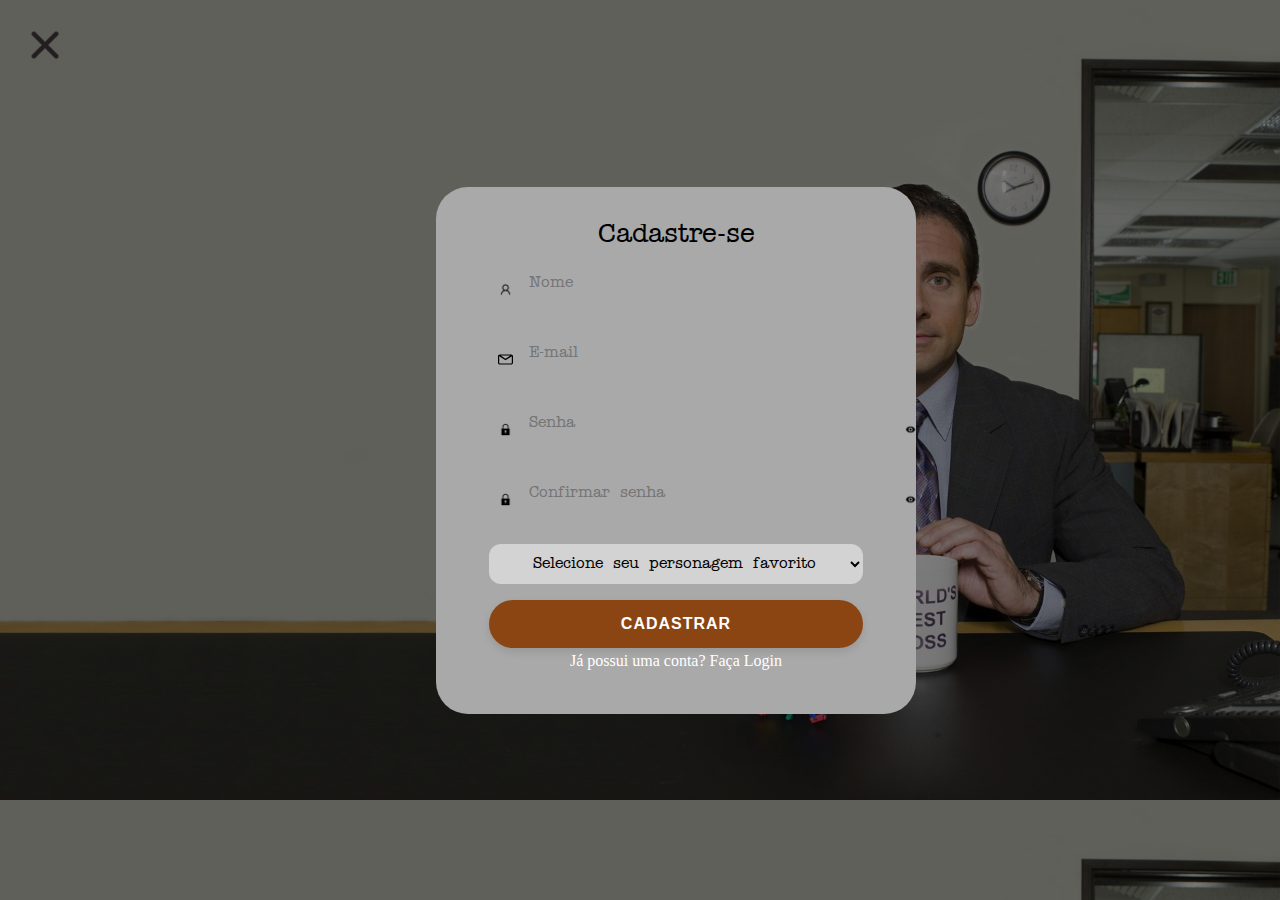
<file: public/cadastro.html>
<!DOCTYPE html>
<html lang="pt-br">

<head>
  <meta charset="UTF-8">
  <meta name="viewport" content="width=device-width, initial-scale=1.0">
  <link rel="stylesheet" href="./css/cadastro.css">
  <link rel="icon" href="./assets/icon/The Office.svg" type="image/x-icon">
  <title>Dunder Pedia | Cadastro</title>
</head>

<body>
  <div class="form-image">
    <a href="index.html">
      <img src="./assets/imgs/fechar_cadastro.png" class="close-form">
    </a>
  </div>
  <div class="container">
    <div class="column" data-aos="fade-up" data-aos-duration="1800">
      <span>Cadastre-se</span>
      <div class="form">
        <div class="input_container">
          <img src="./assets/imgs/Sample_User_Icon.png" alt="icon-user">
          <input type="text" id="input_nome" placeholder="Nome">
        </div>
        <div class="input_container">
          <img src="./assets/imgs/email_icon.svg" alt="icon-email">
          <input type="text" id="input_email" placeholder="E-mail">
        </div>
        <div class="input_container">
          <img src="./assets/imgs/password.png" alt="icon-password">
          <div id="button_fechar" onclick="fechar()">
            <img src="./assets/imgs/olho_aberto.png" id="img_fechar">
          </div>
          <input type="password" id="input_senha" placeholder="Senha">
        </div>
        <div class="input_container">
          <img src="./assets/imgs/password.png" alt="icon-password">
          <div id="button_ocultar" onclick="ocultar()">
            <img src="./assets/imgs/olho_aberto.png" id="img_ocultar">
          </div>
          <input type="password" id="ipt_senha" placeholder="Confirmar senha">
        </div>
        <div class="input_container">
          <select id="select_personagem">
            <option value="#">Selecione seu personagem favorito</option>
            <option value="1">Michael Scott</option>
            <option value="2">Dwight Schrute</option>
            <option value="3">Jim Halpert</option>
            <option value="4">Pam Beesly</option>
            <option value="5">Ryan Howard</option>
            <option value="6">Andy Bernard</option>
            <option value="7">Stanley Hudson</option>
            <option value="8">Kevin Malone</option>
            <option value="9">Meredith Palmer</option>
            <option value="10">Angela Martin</option>
            <option value="11">Oscar Martinez</option>
            <option value="12">Phyllis Vance</option>
            <option value="13">Toby Flenderson</option>
            <option value="14">Kelly Kapoor</option>
            <option value="15">Creed Bratton</option>
            <option value="16">Erin Hannon</option>
          </select>
        </div>
        <div id="div_erro"></div>
        <button id="btn-cadastrar" onclick="cadastrar()">Cadastrar</button>
        <p class="nova-conta">Já possui uma conta?
          <a href="login.html">Faça Login</a>
        </p>
      </div>
    </div>
  </div>
</body>

</html>

<script>
  var input_senha = document.getElementById('input_senha');
  var ipt_senha = document.getElementById('ipt_senha')
  var button_fechar = document.getElementById('button_fechar');
  var button_ocultar = document.getElementById('button_ocultar');

  function fechar() {
    if (input_senha.type == "password") {
      input_senha.type = "text";
      button_fechar.innerHTML = '<img id="img_fechar" src="./assets/imgs/olho_fechado.png">';
    } else {
      input_senha.type = "password";
      button_fechar.innerHTML = '<img id="img_fechar" src="./assets/imgs/olho_aberto.png">';
    }
  }

  function ocultar() {
    if (ipt_senha.type == "password") {
      ipt_senha.type = "text";
      button_ocultar.innerHTML = '<img id="img_ocultar" src="./assets/imgs/olho_fechado.png">';
    } else {
      ipt_senha.type = "password";
      button_ocultar.innerHTML = '<img id="img_ocultar" src="./assets/imgs/olho_aberto.png">';
    }
  }

  function cadastrar() {
    //Recupere o valor da nova input pelo nome do id
    // Agora vá para o método fetch logo abaixo
    var nomeVar = input_nome.value;
    var emailVar = input_email.value;
    var senhaVar = input_senha.value;
    var confirmacaoSenhaVar = ipt_senha.value;
    var personagemFavoritoVar = select_personagem.value;
    if (
      nomeVar == "" ||
      emailVar == "" ||
      senhaVar == "" ||
      confirmacaoSenhaVar == "" ||
      personagemFavoritoVar == ""
    ) {
      //   cardErro.style.display = "block";
      //   mensagem_erro.innerHTML =
      alert("Preencha todos os campos!");

      return false;
    } else if (senhaVar != confirmacaoSenhaVar) {
      setInterval(sumirMensagem, 5000);
    } else if (senhaVar.length < 6) {
      alert("a senha deve conter ao menos 6 caracteres")
    }

    var caracteresEspeciais = "!@#$%^&*()-+";
    var temCaracterEspecial = false;

    for (var i = 0; i < senhaVar.length; i++) {
      if (caracteresEspeciais.indexOf(senhaVar[i]) !== -1) {
        temCaracterEspecial = true;
        break;
      }
    }

    if (!temCaracterEspecial) {
      div_erro.innerHTML = `A senha deve conter pelo menos um caractere especial<br>`;
    } else {
      var indice_arroba = emailVar.indexOf("@");

      if (indice_arroba < 0) {
        div_erro.innerHTML = `Email inválido<br>`;
      } else {
        //window.location.href = "login.html";
        // cadastrar()
        
      // Enviando o valor da nova input
      fetch("/usuarios/cadastrar", {
        method: "POST",
        headers: {
          "Content-Type": "application/json",
        },
        body: JSON.stringify({
          // crie um atributo que recebe o valor recuperado aqui
          // Agora vá para o arquivo routes/usuario.js
          nomeServer: nomeVar,
          emailServer: emailVar,
          senhaServer: senhaVar,
          personagemFavoritoServer: personagemFavoritoVar
        }),
      })
        .then(function (resposta) {
          console.log("resposta: ", resposta);
  
          if (resposta.ok) {
            //   cardErro.style.display = "block";
  
            //   mensagem_erro.innerHTML =
            alert("Cadastro realizado com sucesso! Redirecionando para tela de Login...");
  
            setTimeout(() => {
              window.location = "login.html";
            }, "2000");
  
            limparFormulario();
  
          } else {
            throw "Houve um erro ao tentar realizar o cadastro!";
          }
        })
        .catch(function (resposta) {
          console.log(`#ERRO: ${resposta}`);
  
        });
  
      return false;
        }
    }



  }

  function sumirMensagem() {
    div_erro.style.display = "none";
  }
</script>
</script>
</file>
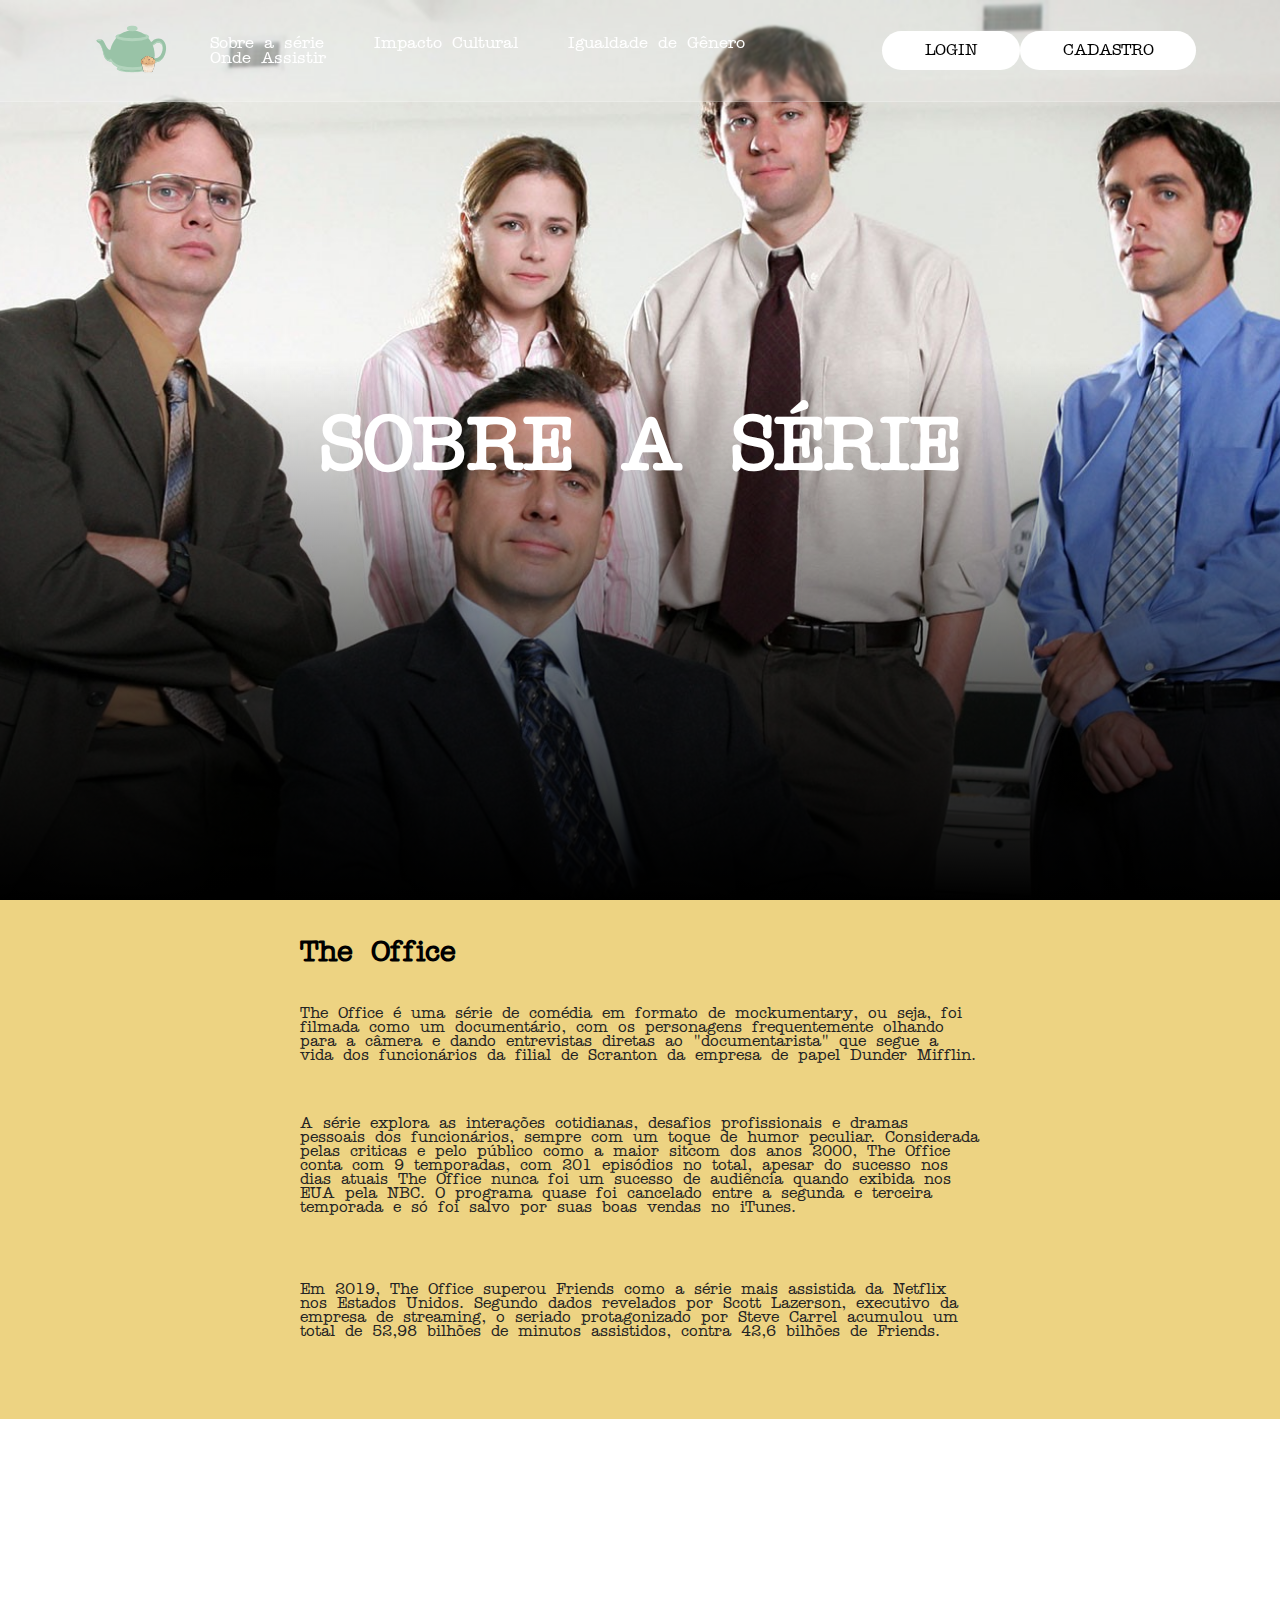
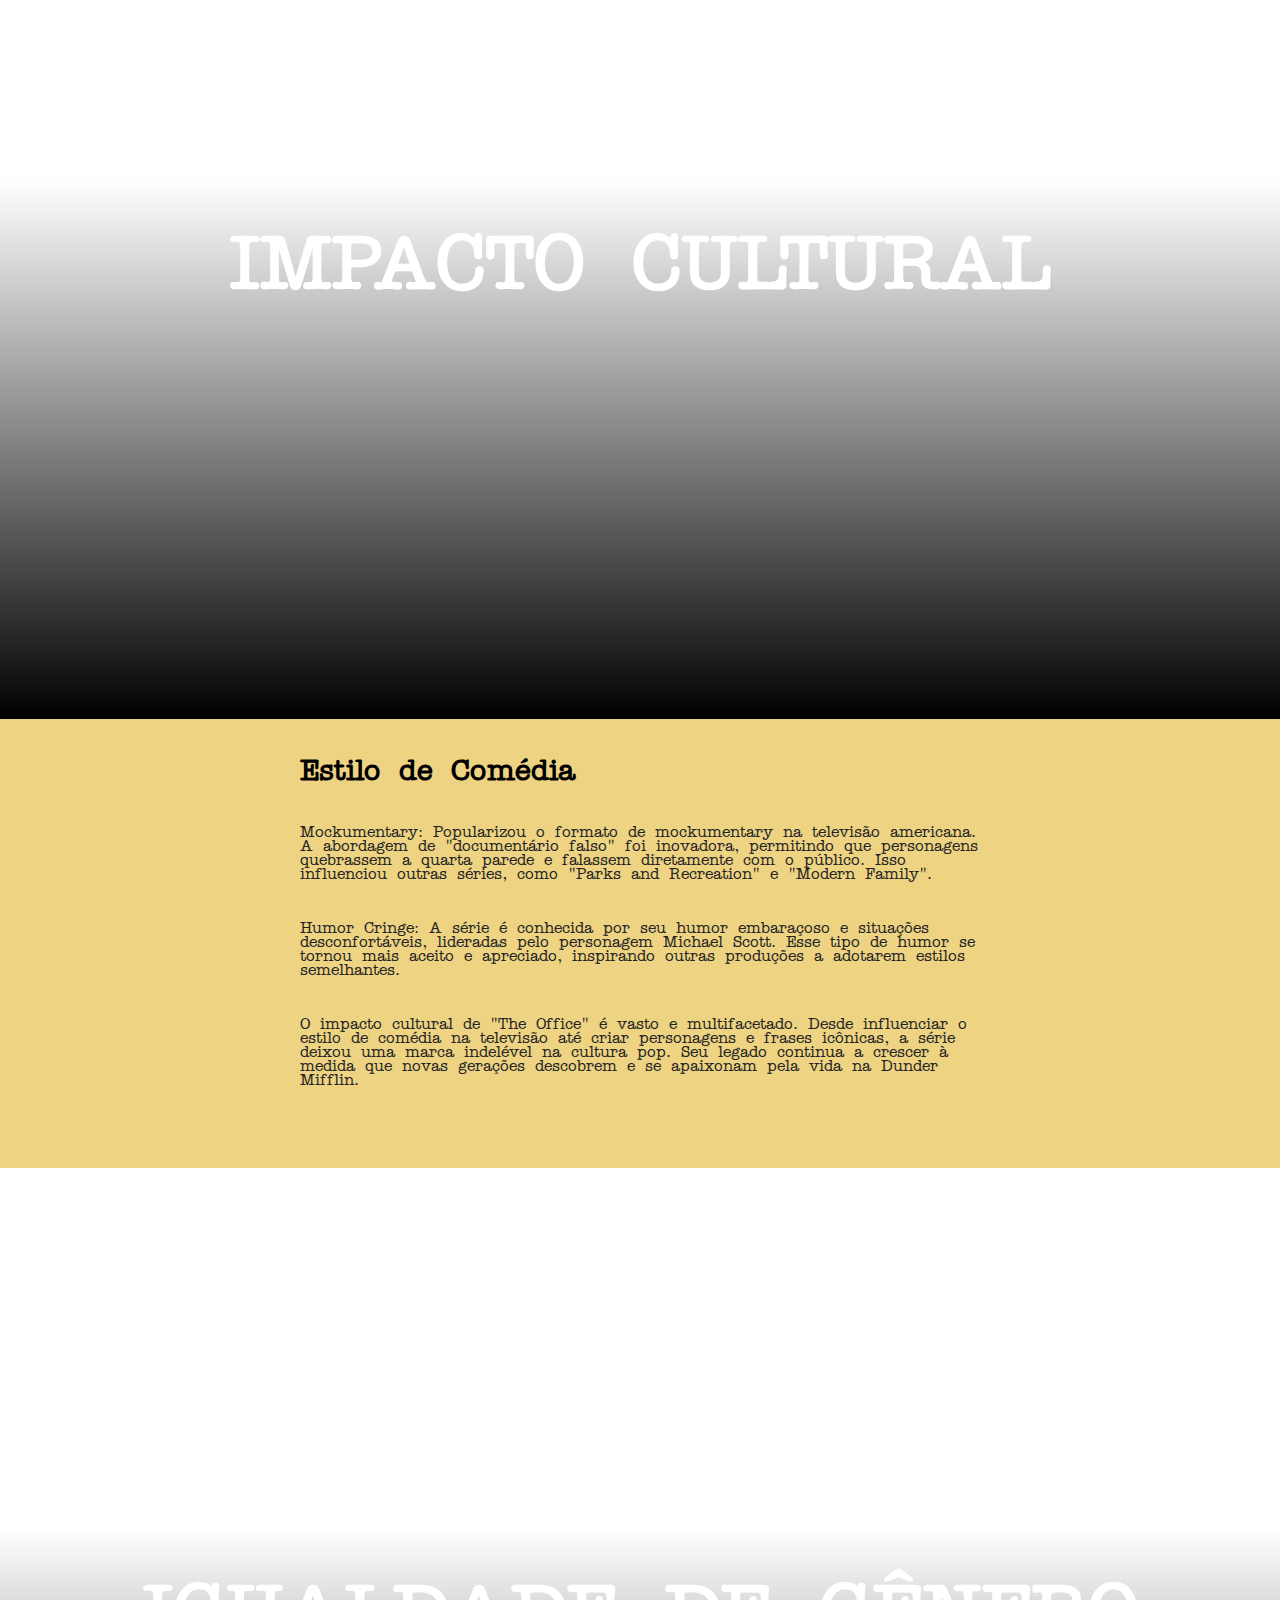
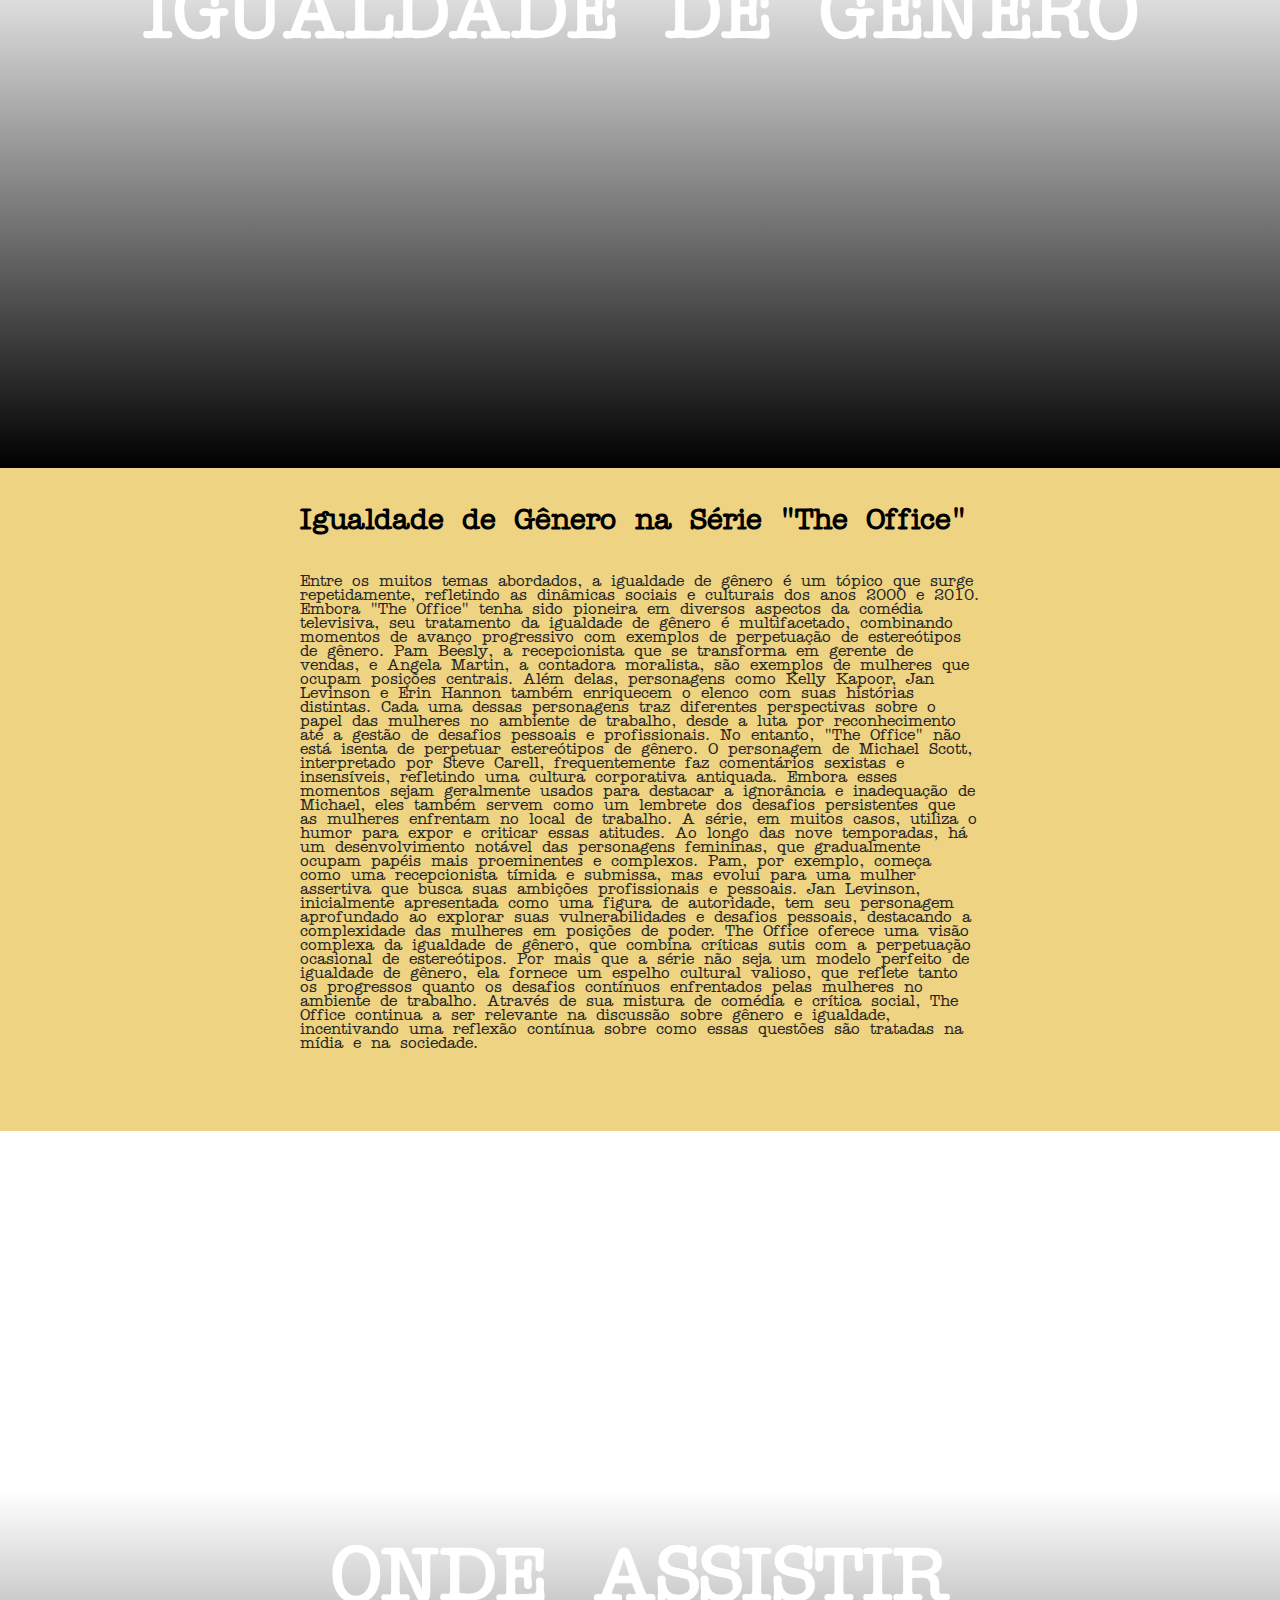
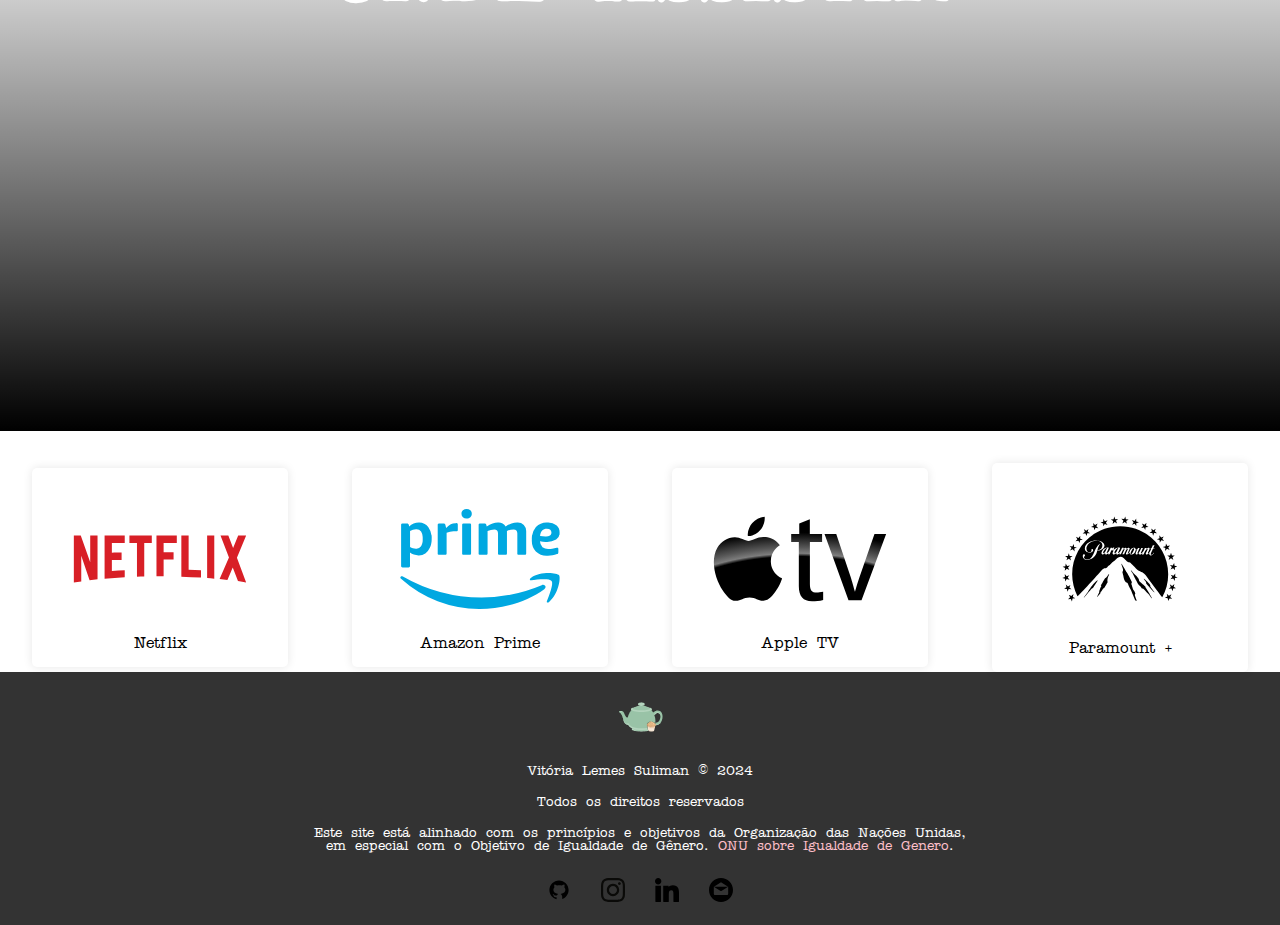
<file: public/home.html>
<!DOCTYPE html>
<html lang="pt-br">
<head>
    <meta charset="UTF-8">
    <meta name="viewport" content="width=device-width, initial-scale=1.0">
    <link rel="stylesheet" href="./css/home.css">
    <link rel="icon" href="./assets/icon/The Office.svg" type="image/x-icon">
    <title>DunderPedia | Home</title>
</head>
<body>

    <div class="navbar">
       <a href="index.html"><img src="./assets/icon/2.svg" class="logo"> </a>
        <ul>
            <li><a href="#section1">Sobre a série</a></li>
            <li><a href="#section2">Impacto Cultural</a></li>
            <li><a href="#section3">Igualdade de Gênero</a></li>
            <li><a href="#section4">Onde Assistir</a></li>
        </ul>
        <div class="navbar-auth">
            <a href="login.html" class="navbar-login">LOGIN</a>
            <a href="cadastro.html" class="navbar-register">CADASTRO</a>
        </div>
    </div>

    <div class="wrapper">
        <main>
            <section class="module parallax parallax-1" id="section1">
                <h1>Sobre a série</h1>
            </section>

            <section class="module content">
                <div class="container">
                    <h2>The Office</h2>
                    <p>
                        The Office é uma série de comédia em formato de mockumentary, ou seja, foi filmada como um documentário, com os personagens frequentemente olhando para a câmera e dando entrevistas diretas ao "documentarista" que segue a vida dos funcionários da filial de Scranton da empresa de papel Dunder Mifflin.
                        <br> <br>
                        <p>
                        A série explora as interações cotidianas, desafios profissionais e dramas pessoais dos funcionários, sempre com um toque de humor peculiar.
                        Considerada pelas criticas e pelo público como a maior sitcom dos anos 2000, The Office conta com 9 temporadas, com 201 episódios no total, apesar do sucesso nos dias atuais The Office nunca foi um sucesso de audiência quando exibida nos EUA pela NBC. O programa quase foi cancelado entre a segunda e terceira temporada e só foi salvo por suas boas vendas no iTunes. 
                        </p>
                        <br> <br>
                        Em 2019, The Office superou Friends como a série mais assistida da Netflix nos Estados Unidos. Segundo dados revelados por Scott Lazerson, executivo da empresa de streaming, o seriado protagonizado por Steve Carrel acumulou um total de 52,98 bilhões de minutos assistidos, contra 42,6 bilhões de Friends.
                    </p>
                </div>
            </section>

            <section class="module parallax parallax-2" id="section2">
                <h1>Impacto Cultural</h1>
            </section>
            <section class="module content">
                <div class="container">
                    <h2>Estilo de Comédia</h2>
                    <p>
                        Mockumentary: Popularizou o formato de mockumentary na televisão americana. A abordagem de "documentário falso" foi inovadora, permitindo que personagens quebrassem a quarta parede e falassem diretamente com o público. Isso influenciou outras séries, como "Parks and Recreation" e "Modern Family".
                    </p>
                    <p>
                        Humor Cringe: A série é conhecida por seu humor embaraçoso e situações desconfortáveis, lideradas pelo personagem Michael Scott. Esse tipo de humor se tornou mais aceito e apreciado, inspirando outras produções a adotarem estilos semelhantes.
                    </p>
                    <p>
                        O impacto cultural de "The Office" é vasto e multifacetado. Desde influenciar o estilo de comédia na televisão até criar personagens e frases icônicas, a série deixou uma marca indelével na cultura pop. Seu legado continua a crescer à medida que novas gerações descobrem e se apaixonam pela vida na Dunder Mifflin.
                    </p>
                </div>
            </section>

            <section class="module parallax parallax-3" id="section3">
                <h1>Igualdade de Gênero</h1>
            </section>
            <section class="module content">
                <div class="container">
                    <h2>Igualdade de Gênero na Série "The Office"</h2>
                    <p>
                       
                    Entre os muitos temas abordados, a igualdade de gênero é um tópico que surge repetidamente, refletindo as dinâmicas sociais e culturais dos anos 2000 e 2010. Embora "The Office" tenha sido pioneira em diversos aspectos da comédia televisiva, seu tratamento da igualdade de gênero é multifacetado, combinando momentos de avanço progressivo com exemplos de perpetuação de estereótipos de gênero.
                   
                    Pam Beesly, a recepcionista que se transforma em gerente de vendas, e Angela Martin, a contadora moralista, são exemplos de mulheres que ocupam posições centrais. Além delas, personagens como Kelly Kapoor, Jan Levinson e Erin Hannon também enriquecem o elenco com suas histórias distintas. Cada uma dessas personagens traz diferentes perspectivas sobre o papel das mulheres no ambiente de trabalho, desde a luta por reconhecimento até a gestão de desafios pessoais e profissionais.

                    No entanto, "The Office" não está isenta de perpetuar estereótipos de gênero. O personagem de Michael Scott, interpretado por Steve Carell, frequentemente faz comentários sexistas e insensíveis, refletindo uma cultura corporativa antiquada. Embora esses momentos sejam geralmente usados para destacar a ignorância e inadequação de Michael, eles também servem como um lembrete dos desafios persistentes que as mulheres enfrentam no local de trabalho. A série, em muitos casos, utiliza o humor para expor e criticar essas atitudes.

                    Ao longo das nove temporadas, há um desenvolvimento notável das personagens femininas, que gradualmente ocupam papéis mais proeminentes e complexos. Pam, por exemplo, começa como uma recepcionista tímida e submissa, mas evolui para uma mulher assertiva que busca suas ambições profissionais e pessoais. Jan Levinson, inicialmente apresentada como uma figura de autoridade, tem seu personagem aprofundado ao explorar suas vulnerabilidades e desafios pessoais, destacando a complexidade das mulheres em posições de poder.

                    The Office oferece uma visão complexa da igualdade de gênero, que combina críticas sutis com a perpetuação ocasional de estereótipos. Por mais que a série não seja um modelo perfeito de igualdade de gênero, ela fornece um espelho cultural valioso, que reflete tanto os progressos quanto os desafios contínuos enfrentados pelas mulheres no ambiente de trabalho. Através de sua mistura de comédia e crítica social, The Office continua a ser relevante na discussão sobre gênero e igualdade, incentivando uma reflexão contínua sobre como essas questões são tratadas na mídia e na sociedade.
                    </p>
                </div>
            </section>

            <section class="module parallax parallax-4" id="section4">
                <h1>Onde Assistir</h1>
            </section>
            <section id="streaming-platforms">
                <div class="platform">
                    <a href="https://www.netflix.com/br/title/70136120">
                    <img src="./assets/imgs/Netflix-Logo.wine (1).svg" alt="Netflix">
                    <p>Netflix</p>
                    </a>
                </div>
            
                <div class="platform">
                    <a href="https://www.primevideo.com/-/pt/detail/The-Office/0Q38DX2K1Y5F1VNEHM346VNIFI">
                    <img src="./assets/imgs/Amazon_Prime-Logo.wine.svg" alt="Amazon Prime" src="#">
                    <p>Amazon Prime</p>
                    </a>
                </div>
                <div class="platform">
                    <a href="https://tv.apple.com/br/show/the-office/umc.cmc.455js879szmdywutf3qjewagm">
                    <img src="./assets/imgs/Apple_TV-Logo.wine.svg" alt="Apple TV" src="#">
                    <p>Apple TV</p>
                    </a>
                </div>
                <div class="platform">
                    <a href="https://www.paramountplus.com/shows/the-office/">
                    <img src="./assets/imgs/Paramount.svg" alt="Paramount +" src="#">
                    <p>Paramount +</p>
                    </a>
                </div>
            </section>
                </div>
            </section>
            <div class="footer">
                <div class="container">
                    <div class="footer-logo">
                        <img src="./assets/icon/2.svg">
                    </div>
                    <div class="footer-copyrigth">
                        <span>
                            Vitória Lemes Suliman © 2024
                        </span>
                        <br>
                        <span>
                            Todos os direitos reservados
                        </span>
                        <br>
                        <span>
                            Este site está alinhado com os princípios e objetivos da Organização das Nações Unidas, em especial com o
                    Objetivo de Igualdade de Gênero.
                    <a href="https://www.un.org/sustainabledevelopment/gender-equality/" target="_blank">ONU sobre Igualdade de Genero</a>.
                        </span>
                    </div>
        
                    <div class="footer-social">
                        <a href="https://github.com/ViSuliman">
                            <img src="./assets/icon/icons8-github.svg">
                        </a>
                        <a href="https://www.instagram.com/vilemes_/">
                            <img src="./assets/icon/instagram-seeklogo.svg">
                        </a>
                        <a href="www.linkedin.com/in/vitória-suliman-8263b4311">
                            <img src="./assets/icon/linkedin-svgrepo-com.svg">
                        </a>
                        <a href="mailto: vitoria.suliman@sptech.school">
                            <img src="./assets/icon/email-svgrepo-com.svg">
                        </a>
                    </div>
                </div>
            </div>        
        </main>
    </div>
</body>
</html>
</file>
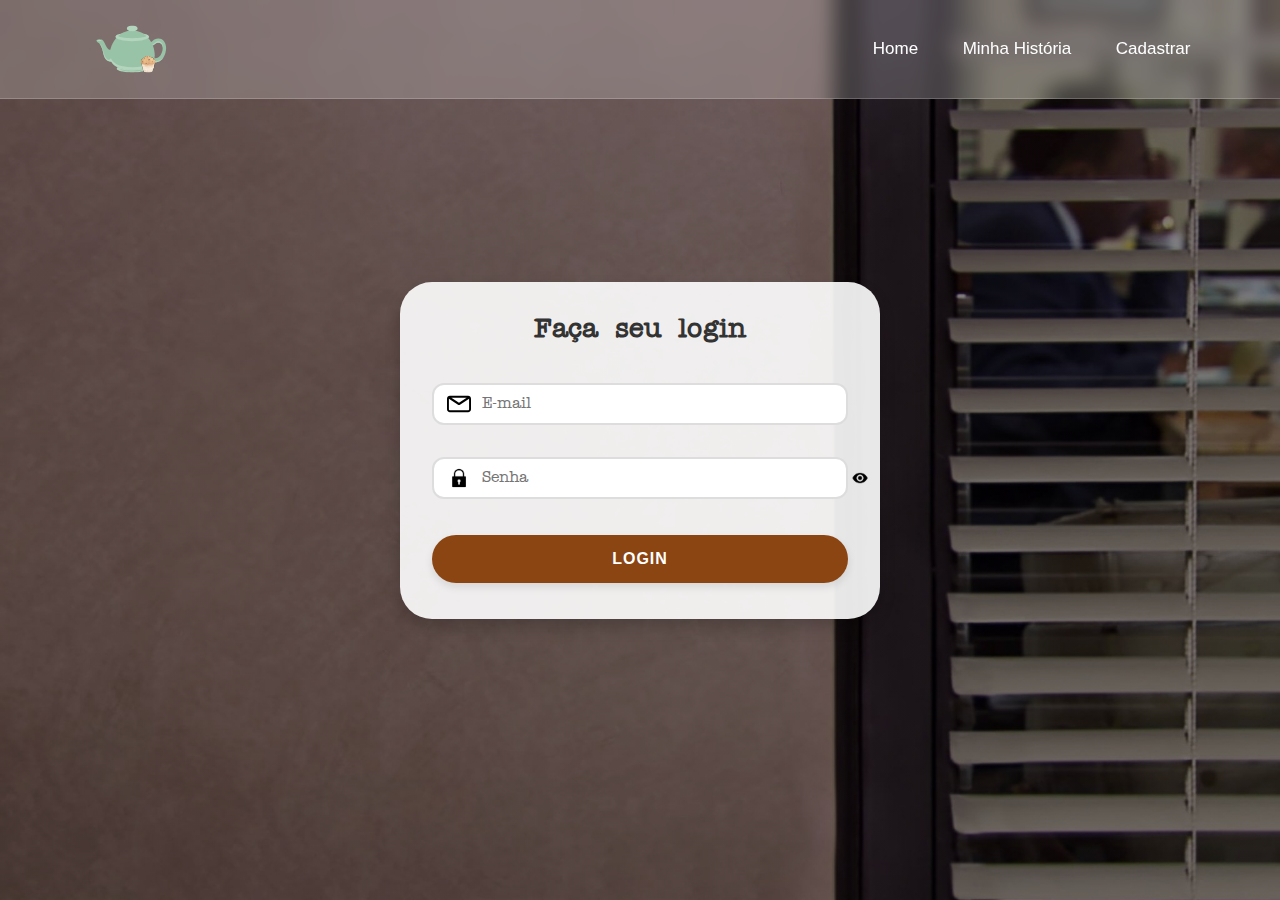
<file: public/login.html>
<!DOCTYPE html>
<html lang="en">
<head>
    <meta charset="UTF-8">
    <meta name="viewport" content="width=device-width, initial-scale=1.0">
    <link rel="stylesheet" href="./css/login.css">
    <link rel="icon" href="./assets/icon/The Office.svg" type="image/x-icon">
    <title>DunderPedia | Login</title>
</head>
<body>

    <div class="navbar">
        <img src="./assets/icon/2.svg" class="logo">
        <ul>
            <li><a href="home.html">Home</a></li>
            <li><a href="minhaHistoria.html">Minha História</a></li>
            <li><a href="cadastro.html">Cadastrar</a></li>
        </ul>
    </div>

     <div class="container">
        <div class="column">
            <span>Faça seu login</span>
            <div class="form">
                <div class="input_container">
                    <img src="./assets/imgs/email_icon.svg" alt="icon-email">
                    <input type="text" id="email_input" placeholder="E-mail">
                </div>
                <div class="input_container">
                    <img src="./assets/imgs/password.png" alt="icon-password">
                    <input type="password" id="senha_input" placeholder="Senha">
                    <div id="button_fechar" onclick="fechar()">
                        <img src="./assets/imgs/olho_aberto.png" id="img_fechar">
                    </div>
                </div>
                <button id="btn-login" onclick="login()">Login</button>
            </div>
        </div>
    </div>
</body>
</html>
<script>
    var senha_input = document.getElementById('senha_input');
    var button_fechar = document.getElementById('button_fechar');

function fechar() {
            if (senha_input.type == "password") {
                senha_input.type = "text";
                button_fechar.innerHTML = '<img id="img_fechar" src="./assets/imgs/olho_fechado.png">';
            } else {
                senha_input.type = "password";
                button_fechar.innerHTML = '<img id="img_fechar" src="./assets/imgs/olho_aberto.png">';
            }
        }

    function login() {
        var emailVar = email_input.value;
        var senhaVar = senha_input.value;

        
        if (emailVar == "" || senhaVar == "") {
            // cardErro.style.display = "block"
            // mensagem_erro.innerHTML = 
            alert("Preencha todos os campos!");
            return false;
        }
        else {
            setInterval(sumirMensagem, 5000)
        }

        console.log("FORM LOGIN: ", emailVar);
        console.log("FORM SENHA: ", senhaVar);

        fetch("/usuarios/autenticar", {
            method: "POST",
            headers: {
                "Content-Type": "application/json"
            },
            body: JSON.stringify({
                emailServer: emailVar,
                senhaServer: senhaVar
            })
        }).then(function (resposta) {
            console.log("ESTOU NO THEN DO entrar()!")

            if (resposta.ok) {
                console.log(resposta);

                resposta.json().then(json => {
                    console.log(json);
                    console.log(JSON.stringify(json));
                    sessionStorage.EMAIL_USUARIO = json.email;
                    sessionStorage.NOME_USUARIO = json.nome;
                    sessionStorage.ID_USUARIO = json.id;
                    sessionStorage.PERSONEGEM =json.personagemFavorito;
                    
                    setTimeout(function () {
                        window.location = "./dashboard/dashboard.html";
                    }, 1000); // apenas para exibir o loading

                });

            } else {

                console.log("Houve um erro ao tentar realizar o login!");

                resposta.text().then(texto => {
                    console.error(texto);
                    // finalizarAguardar(texto);
                });
            }

        }).catch(function (erro) {
            console.log(erro);
        })

        return false;
    }

    function sumirMensagem() {
        // cardErro.style.display = "none"
    }

   
</script>
</file>
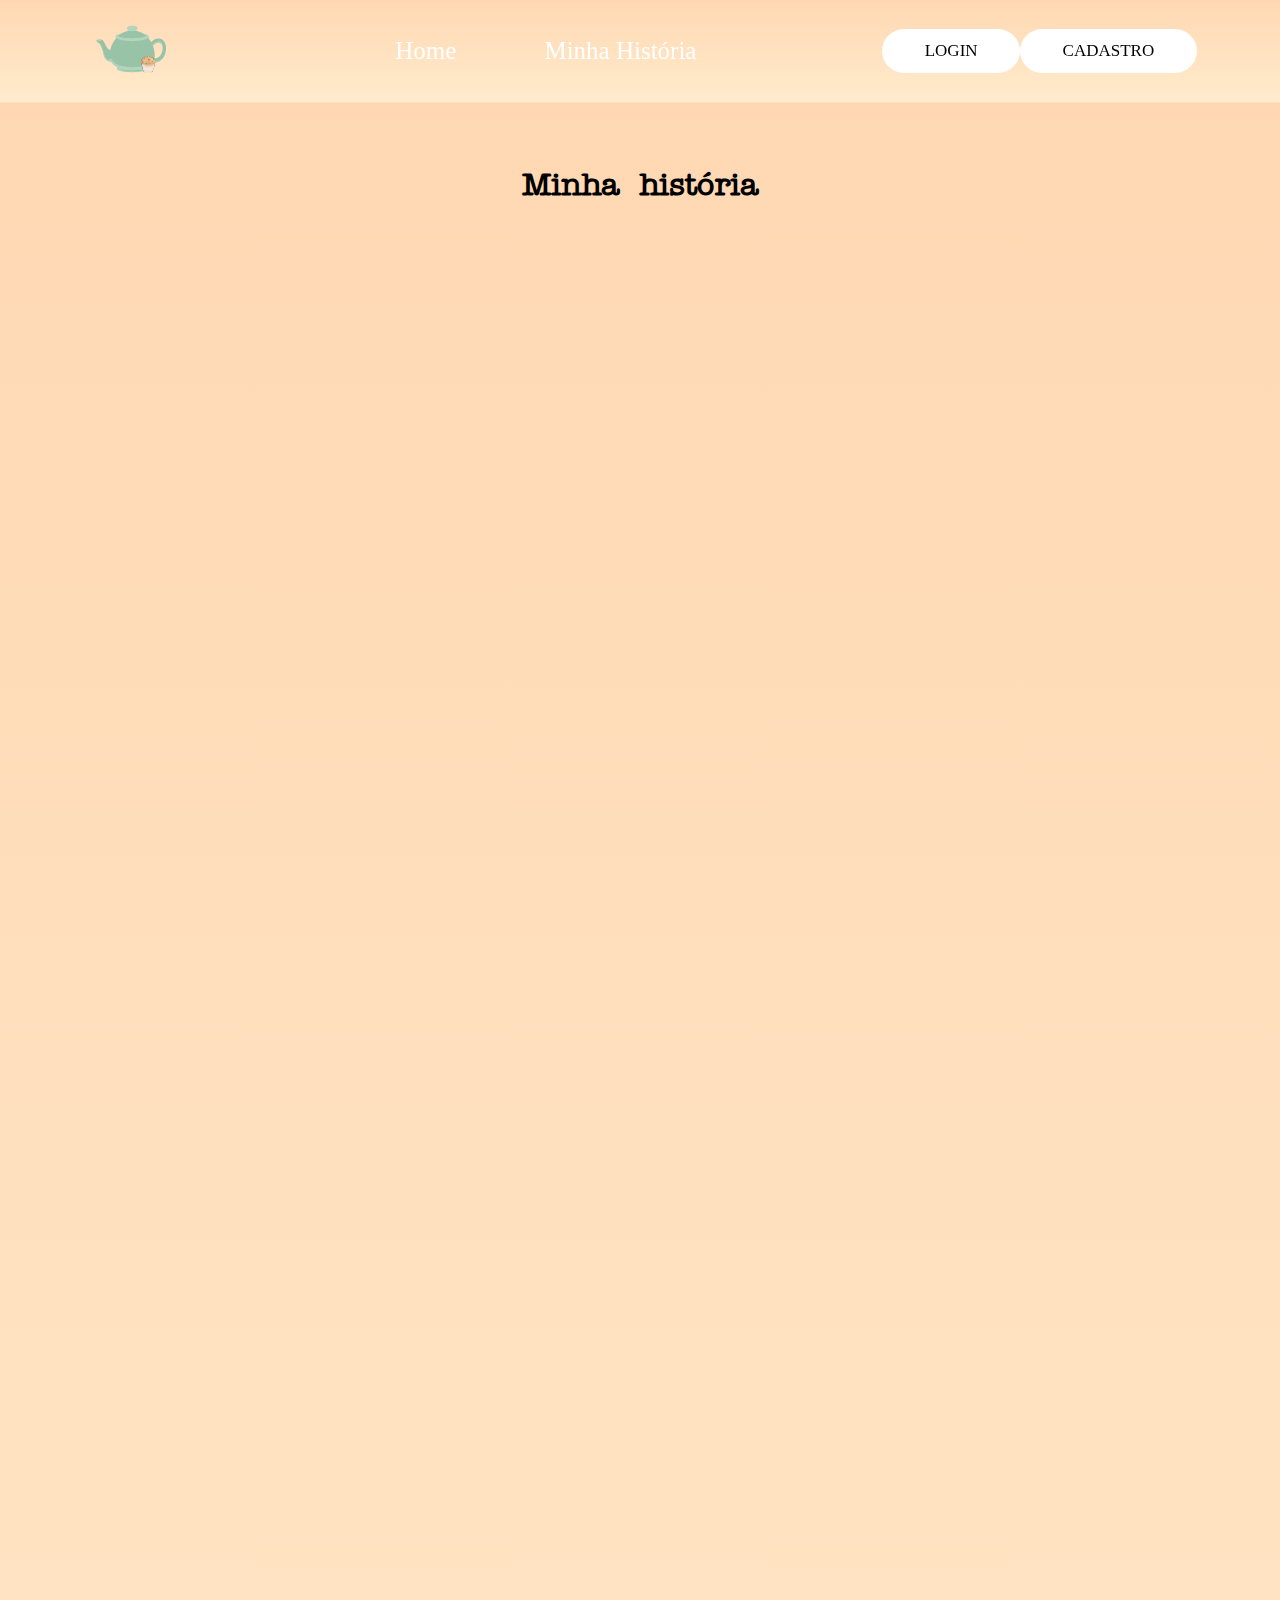
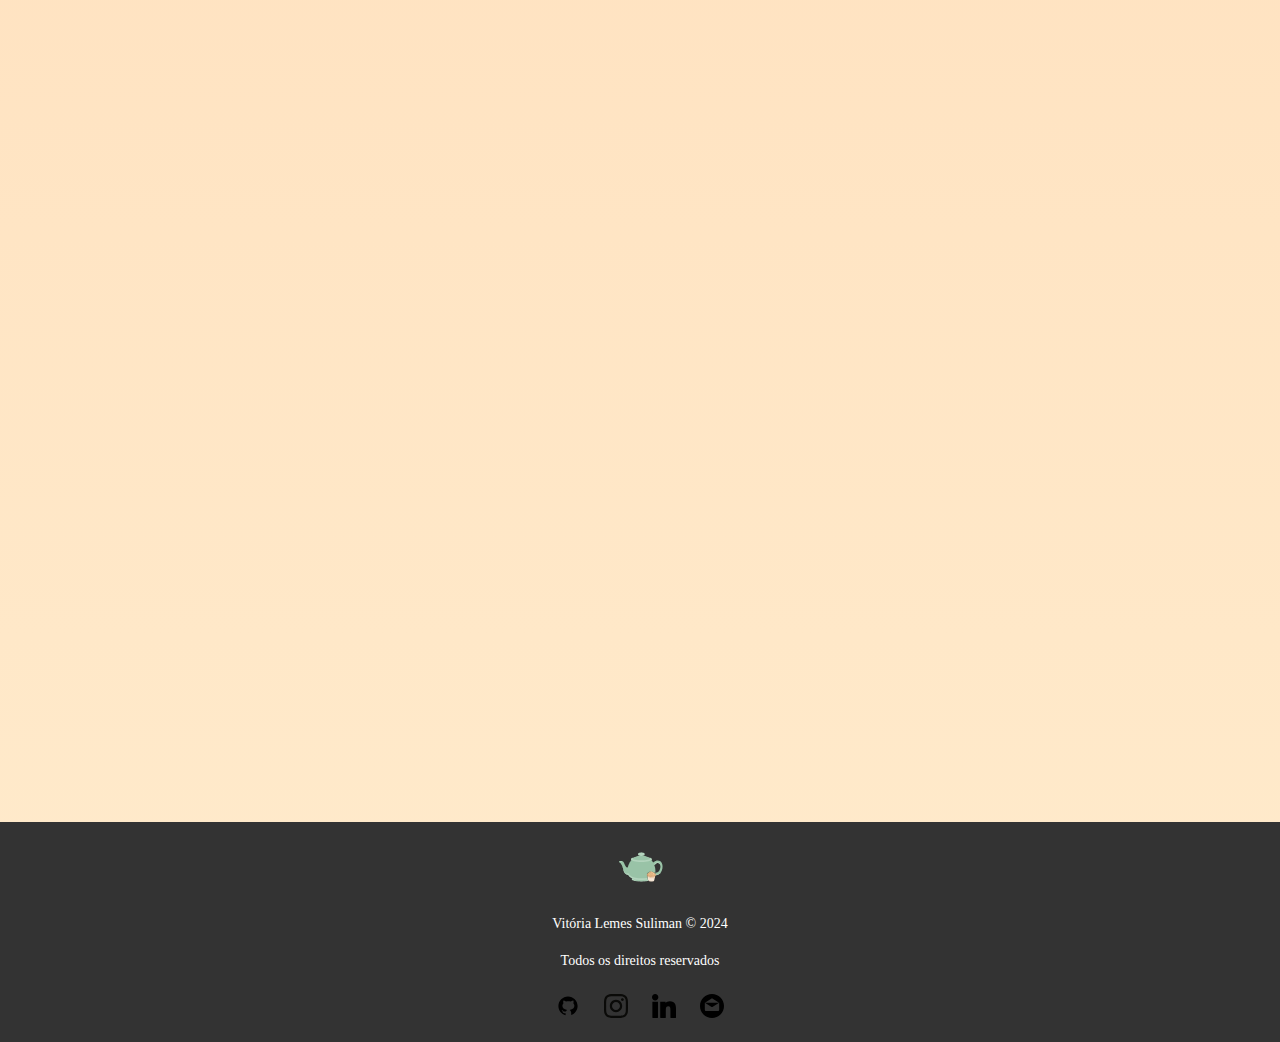
<file: public/minhaHistoria.html>
<!DOCTYPE html>
<html lang="pt-BR">

<head>
    <meta charset="UTF-8">
    <meta name="viewport" content="width=device-width, initial-scale=1.0">
    <title>DunderPedia | Minha História</title>
    <link rel="stylesheet" href="./css/minhaHistoria.css">
    <link rel="icon" href="./assets/icon/The Office.svg" type="image/x-icon">
</head>

<body>

    <div class="navbar">
        <a href="index.html"><img src="./assets/icon/2.svg" class="logo"></a>
        <ul>
            <li><a href="home.html">Home</a></li>
            <li><a href="the_office.html"></a></li>
            <li><a href="minhaHistoria.html">Minha História</a></li>
        </ul>
        <div class="navbar-auth">
            <a href="login.html" class="navbar-login">LOGIN</a>
            <a href="cadastro.html" class="navbar-register">CADASTRO</a>
        </div>
    </div>

    <div class="body">
        <div class="banner">
            <div class="title">
                <h1>Minha história</h1>
            </div>
        </div>
        <section class="bio">
            <div class="body-section">

                <div class="body-section-pink">
                    <img src="./assets/imgs/minha_historia_eu.jpeg" style="width: 30%;">
                    <span>
                        <h2>Sobre a desenvolvedora</h2>
                        Olá Sejam bem vindes! Me chamo Vitória, tenho 22 anos e estou cursando Análise e Desenvolvimento
                        de Sistemas na faculdade São Paulo Tech School.
                        <br>
                        Espero trazer através desse projeto uma visão mais profunda sobre o que a série The Office pode
                        significar além do humor criativo e critíco por trás da série.
                    </span>

                </div>
            </div>
            <div class="body-section-yellow">
                <span>
                    Desde criança sempre adorei passar o meu tempo livre assistindo sitcons. Me lembro de
                    passar as
                    tardes assistindo séries como "Eu a patroa e as crianças", "Um maluco no pedaço", "Hanna
                    Montana", "Boa
                    Sorte, Charlie", "Os Feiticeiros de Waverly Place", entre outras.
                    Com o passar dos anos essas séries foram dando espaço para as outras que estão no sistema de
                    stream,
                    como por exemplo "The Good Place", "Brooklyn Nine-Nine", que me lembro de ter gostado tanto
                    e sabia que
                    ela tinha sido inspirada em uma série muito famosa, claro, THE OFFICE, mas como existe uma
                    espécie de
                    rivalidade entre os fãs das duas séries eu estava decidida a nem dar uma chance para The
                    Office já que
                    tinha amado Brooklyn.
                </span>
                <img src="./assets/imgs/sitcoms.jpeg" style="width: 30%;">
                <img src="./assets/imgs/b99.jpg" style="width: 30%;">
            </div>
            <div class="boby-section-blue">
                <img src="./assets/imgs/pam_gif.gif" style="width: 30%;">
                <span>
                    Alguns meses se passaram e vi que a série estava em alta na Netflix, foi ai que eu decidi que daria
                    uma
                    chance e comecei a assistir The Office pela primeira vez na Netflix. Meu irmão queria ver junto
                    comigo,
                    o que tornou a experiência de ver a série muito melhor.
                    Como muitos fãs sabem o inicio da série é um pouco desgastante e desinteressante, mas como decorrer
                    dos
                    episódios fui me apegando aos personagens e a série no geral.
                </span>
            </div>

            <div class="boby-section-orange">
            <span>
                Meu irmão já tinha iniciado a faculdade, que inclusive é a mesma que estou agora, um ano
                depois.
                Geralmente nós conseguiamos ver de 3 a 4 episódios por dia, sei que terminamos a série em 3
                meses e
                o último episódio foi o mais marcante para mim. A série se encerra com uma frase da Pam
                (particularmente minha personagem favorita): "There's a lot of beauty in ordinary things.
                Isn't that
                kind of the point?" que foi traduzida como "Tem muita beleza nas coisas comuns, nas coisas
                simples,
                essa não é a moral da história?", essa frase encapsula a essência da série, destacando a
                beleza e o
                valor encontrados nas pequenas e aparentemente comuns experiências da vida cotidiana.
                Essa série me fez reencontrar significado para muitas coisas, como carreira e
                relacionamentos.
                Tinha uma visão pessimista sobre ambas, mas assistir a essa série me fez desejar ter uma
                carreira
                que eu me orgulhe e querer ter um relacionamento saudável, como o do Jim e da Pam.
                </span>
            <img src="./assets/imgs/jim_and_pam.jpg" style="width: 30%;">
            </div>  
            
            <div class="boby-section-red">
                <img src="./assets/imgs/estudar.jpeg" style="width: 30%;">
                <span>
                Meu interesse foi tão grande que tive a vontade de estudar inglês, eu já sabia o básico mas
                não a
                ponto de entender os diálogos, na primeira vez que assisti tive o interesse em procurar como
                eram
                alguns diálogos em inglês, uma vez que estava vendo dublado e sentia que algumas piadas se
                perderam
                na tradução, por isso reassisti a série pela segunda vez legendada, o que fez o meu nível de
                inglês
                ir aumentando a cada vez que reassisti a série, hoje somam 10 vezes. Não me garanto 100% na
                pronúncia das palavras mas entendo a grande maioria das palavras por conta da série.
                </span>
            </div>

            <div class="footer">
                <div class="container">
                    <div class="footer-logo">
                        <img src="./assets/icon/2.svg">
                    </div>
                    <div class="footer-copyrigth">
                        <span>
                            Vitória Lemes Suliman © 2024
                        </span>
                        <br>
                        <span>
                            Todos os direitos reservados
                        </span>
                    </div>
        
                    <div class="footer-social">
                        <a href="https://github.com/ViSuliman">
                            <img src="./assets/icon/icons8-github.svg">
                        </a>
                        <a href="https://www.instagram.com/vilemes_/">
                            <img src="./assets/icon/instagram-seeklogo.svg">
                        </a>
                        <a href="www.linkedin.com/in/vitória-suliman-8263b4311">
                            <img src="./assets/icon/linkedin-svgrepo-com.svg">
                        </a>
                        <a href="mailto: vitoria.suliman@sptech.school">
                            <img src="./assets/icon/email-svgrepo-com.svg">
                        </a>
                    </div>
                </div>
            </div>      

</html>

<script>
    document.addEventListener('DOMContentLoaded', function() {
        const sections = document.querySelectorAll('.body-section-pink, .body-section-yellow, .boby-section-blue, .boby-section-orange, .boby-section-red');
        
        function checkScroll() {
            sections.forEach((section, index) => {
                const sectionPosition = section.getBoundingClientRect().top;
                const screenPosition = window.innerHeight / 1.2;
                
                if (sectionPosition < screenPosition) {
                    section.classList.add('show');
                    section.classList.add(index % 2 === 0 ? 'slideInLeft' : 'slideInRight');
                }
            });
        }

        window.addEventListener('scroll', checkScroll);
        checkScroll(); // Para verificar na carga inicial da página
    });
</script>


</script>
</file>
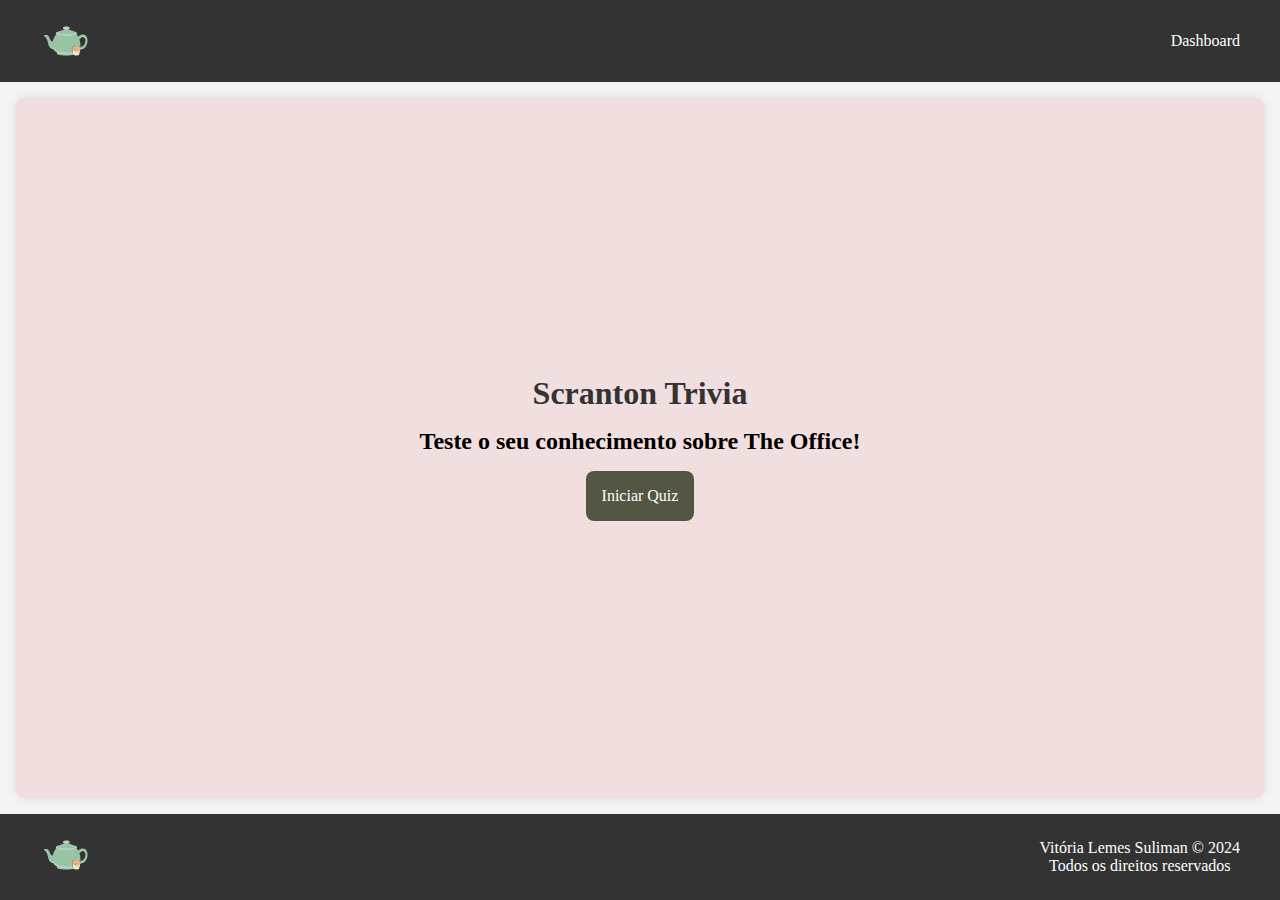
<file: public/dashboard/quizConhecimento.html>
<!DOCTYPE html>
<html lang="pt-BR">
<head>
    <meta charset="UTF-8">
    <meta name="viewport" content="width=device-width, initial-scale=1.0">
    <link rel="stylesheet" href="../css/quizConhecimentos.css">
    <link rel="icon" href="./assets/icon/The Office.svg" type="image/x-icon">
    <title>Quiz sobre The Office | DunderPedia</title>
</head>
<body>
    <div class="header">
         <div class="navbar">
            <img src="../assets/icon/2.svg" class="logo">
            <ul>
                <li><a href="dashboard.html">Dashboard</a></li>
            </ul>
        </div>
    </div>
    <div class="quiz-container" id="div_quiz">
        <h1 class="the">Scranton Trivia</h1>
        <h2>Teste o seu conhecimento sobre The Office!</h2>
        <div id="quiz-content">
        </div>
        <div onclick="iniciarQuiz()" id="botao-iniciar-quiz" class="button-start"><p>Iniciar Quiz</p></div>
    </div>
    <div class="footer">
        <div class="container">
            <div class="footer-logo">
                <img src="../assets/icon/2.svg">
            </div>
            <div class="footer-copyrigth">
                <span>
                    Vitória Lemes Suliman © 2024
                </span>
                <br>
                <span>
                    Todos os direitos reservados
                </span>
            </div>
        </div>
    </div>
</body>

<script>
    var lista_perguntas = [
        {
            titulo: 'Qual é o nome do alter ego de Dwight Schrute?',
            opcoes: [' Prison Mike','Date Mike','Agent Michael Scarn','Recyclops'],
            numeroRespostaCerta: 4
        },
        {
            titulo: 'Qual é o nome da empresa que compra a Dunder Mifflin?',
            opcoes: ['Sabre','Utica Paper','Prince Family Paper', 'Staples'],
            numeroRespostaCerta: 1
        },
        {
            titulo: 'Um dos episódios mais famosos da série é o "The Injury", onde Michael queima seu pé acidentalmente em um(a)...?',
            opcoes: ['Um fogão', 'Um forno elétrico','Uma grelha com bacons','Uma fogueira'],
            numeroRespostaCerta: 3
        },
        {
            titulo: 'Qual é o sabor de iogurte favorito da Pam?',
            opcoes: ['Baunilha', 'Frutas Vermelhas','Chocolate', 'Morango'],
            numeroRespostaCerta: 2
        },
        {
            titulo: 'Onde o Jim pede a Pam em casamento?',
            opcoes: ['Na Dunder Mifflin', 'Em um restaurante','Em um posto de gasolina','Na praia'],
            numeroRespostaCerta: 3
        },
        {
            titulo: 'Qual é o nome dos prêmios anuais que Michael entrega aos funcionários?',
            opcoes: ['Os Scotts','Os Dummies','Os Dundies','Os Mifflins'],
            numeroRespostaCerta: 3
        },
        {
            titulo: 'Outro episódio muito famoso da série é o "Stress Relief", onde um personagem começa um incêndio com o objetivo de fazer um treinamento preventivo, qual personagem foi o responsável por causa um pânico generalizado no escritório?',
            opcoes: ['Dwight', 'Ryan','Michael','Creed' ],
            numeroRespostaCerta: 1
        },
        {
            titulo: 'Qual é o nome do gato que o Dwight deu para Angela?',
            opcoes: ['Bandit', 'Sprinkles','Garbage','Comstock'],
            numeroRespostaCerta: 3
        },
        {
            titulo: 'Quem é o gerente regional da Dunder Mifflin na primeira temporada?',
            opcoes: ['Dwight','Jim','Michael','Toby'],
            numeroRespostaCerta: 3
        },
        {
            titulo: 'Qual o nome da namorada do Jim na primeira temporada?',
            opcoes:['Katy','Pam','Karen','Cathy'],
            numeroRespostaCerta: 1
        }
        ];

        var indiceQuestaoAtual = 0;
        var pontuacao = 0;

        function iniciarQuiz() {
            document.getElementById('botao-iniciar-quiz').style.display = 'none';
            mostrarPergunta();
        }

        function mostrarPergunta() {
            if (indiceQuestaoAtual < lista_perguntas.length) {
                var pergunta = lista_perguntas[indiceQuestaoAtual];
                var opcoes = "";
                for (var i = 0; i < pergunta.opcoes.length; i++) {
                    opcoes += `<button onclick="responder(${i + 1})">${pergunta.opcoes[i]}</button>`
                }
                document.getElementById('quiz-content').innerHTML = `
                    <h3>${pergunta.titulo}</h3>
                    <div>
                        ${opcoes}
                    </div>
                `;
            } else {
                mostrarResultado();
            }
        }

        function responder(opcaoEscolhida) {
            var pergunta = lista_perguntas[indiceQuestaoAtual];
            if (opcaoEscolhida == pergunta.numeroRespostaCerta) {
                pontuacao++;
            }
            indiceQuestaoAtual++;
            mostrarPergunta();
        }

        function mostrarResultado() {
            fetch(`/resultado/1/${sessionStorage.ID_USUARIO}/${pontuacao}`, { method: "POST", cache: 'no-store' }).then(function (response) {
                if (response.ok) {
                    response.json().then(function (resposta) {
                        console.log(`Resultado inserido com sucesso!`);
                    });
                } else {
                    console.error('Nenhum dado encontrado ou erro na API');
                }
            })
            .catch(function (error) {
                console.error(`Erro na inserção do resultado: ${error}`);
            });

            var resultado = `
                <h3>Você acertou ${pontuacao} de ${lista_perguntas.length} perguntas!</h3>
                <button onclick="reiniciarQuiz()">Reiniciar Quiz</button>
                <a href="dashboard.html"><button onclick="voltarDashboard()">Voltar para a Dashboard</button></a> 
            `;
            document.getElementById('quiz-content').innerHTML = resultado;
        }

        function reiniciarQuiz() {
            indiceQuestaoAtual = 0;
            pontuacao = 0;
            iniciarQuiz();
        }

       
        
        
</script>
</file>
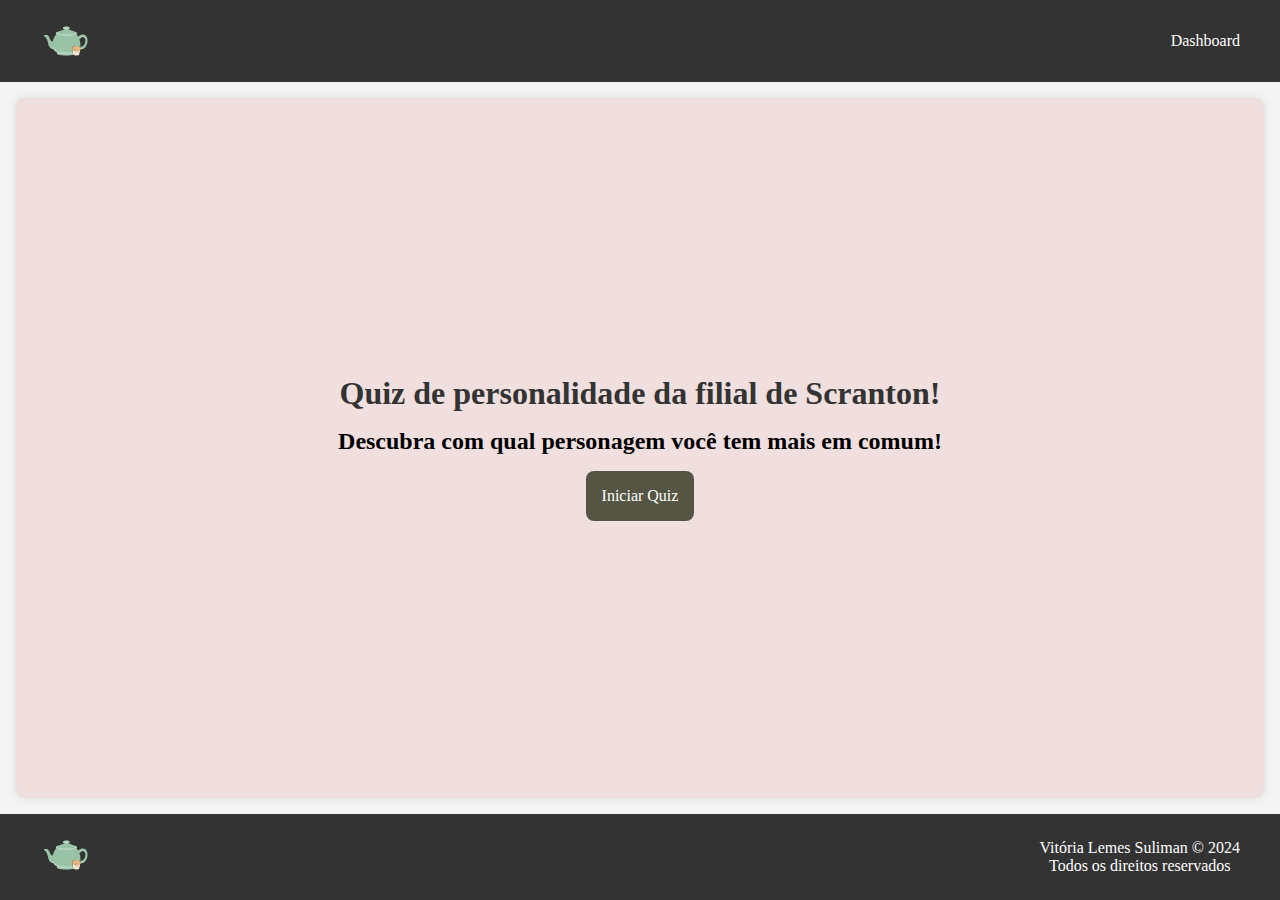
<file: public/dashboard/quizPersonalidade.html>
<!DOCTYPE html>
<html lang="en">
<head>
    <meta charset="UTF-8">
    <meta name="viewport" content="width=device-width, initial-scale=1.0">
    <link rel="stylesheet" href="../css/quizPersonalidade.css">
    <link rel="icon" href="./assets/icon/The Office.svg" type="image/x-icon">
    <title>Quiz Personalidade | Dunder Pedia</title>
</head>
<body>

    <div class="header">
        <div class="navbar">
           <img src="../assets/icon/2.svg" class="logo">
           <ul>
               <li><a href="dashboard.html">Dashboard</a></li>
           </ul>
       </div>
   </div>
   <div class="quiz-container" id="div_quiz">
       <h1 class="the">Quiz de personalidade da filial de Scranton!</h1>
       <h2>Descubra com qual personagem você tem mais em comum!</h2>
       <div id="quiz-content">
       </div>
       <div onclick="iniciarQuiz()" id="botao-iniciar-quiz" class="button-start"><p>Iniciar Quiz</p></div>
   </div>
    <div class="footer">
        <div class="container">
            <div class="footer-logo">
                <img src="../assets/icon/2.svg">
            </div>
            <div class="footer-copyrigth">
                <span>
                    Vitória Lemes Suliman © 2024
                </span>
                <br>
                <span>
                    Todos os direitos reservados
                </span>
            </div>
</body>
</html>

<script>

    var lista_perguntas = [
        {
         titulo:"Se um colega de trabalho está passando por um momento difícil, o que você faz?",
         opcoes: [
            {
                descricao:"Organizo uma confraternização para animá-lo",
                personagem:"Michael"
            },
            {
                descricao:"Escuto e ofereço conselhos.",
                personagem:"Pam"
            },
            {descricao:"Dou espaço para que ele possa refletir.",
                personagem:"Stanley"
            },
                {descricao:"Chamo ele para almoçar fora e conversar.",
                personagem:"Jim"
            }],
        },
        {
         titulo:"Qual é a sua ideia de um bom momento com amigos no escritório?",
         opcoes: [
            {
                descricao:"Organizar um jogo de perguntas e respostas.",
                personagem:"Dwight"
            },
            {
                descricao:"Participar de uma atividade criativa em grupo.",
                personagem:"Pam"
            },
            {descricao:"Assistir a um filme ou série juntos.",
                personagem:"Toby"
            },
            {
                descricao:"Sair para uma noite de jogos ou boliche.",
                personagem:"Jim"
            }],
        },
        {
         titulo:"Como você lida com conflitos entre amigos no trabalho?",
         opcoes: [
            {
                descricao:"Tento fazer uma mediação e resolver o problema.",
                personagem:"Michael"
            },
            {
                descricao:"Escuto ambos os lados e tento entender os sentimentos.",
                personagem:"Pam"
            },
            { 
                descricao:"Evito o conflito e deixo que se resolvam sozinhos.",
                personagem:"Stanley"
            },
            {
                descricao:"Enfrento o problema diretamente e sugiro uma solução mais prática.",
                personagem:"Dwight"}
            ],
        },
        {
        titulo:"Se você e seu amigo têm uma tarefa difícil para concluir, como você aborda a situação?",
        opcoes: [
            {
                descricao:"Divido a tarefa e faço uma competição amigável.",
                personagem:"Dwight"
            },
            { 
                descricao:"Colaboro e trabalho junto para garantir que tudo saia perfeito.",
                personagem:"Pam"
            },
            {
                descricao:" Faço minha parte e confio que ele fará a dele.",
                personagem:"Stanley"
            },
            {
                descricao:"Procuro maneiras de tornar a tarefa mais divertida.",
                personagem:"Jim"
            }], 
        },
        {
        titulo:"Se você e um amigo discutem, como você lida com isso?",
        opcoes: [ 
            {
                descricao:"Tento resolver o problema imediatamente.",
                personagem: "Michael"
            },
            {
                descricao:"Dou um tempo para esfriar a cabeça antes de conversar.",
                personagem: "Pam"
            },
            { 
                descricao:"Tento esquecer e seguir em frente sem tocar no assunto.",
                personagem: "Jim"
            },
                {descricao:"Peço desculpas mesmo se eu não estiver errado.",
                personagem: "Toby"
            }],  
        },
        {
        titulo:"O que você acha mais importante em uma amizade?",
        opcoes: [
            {
                descricao: "Honestidade.",
                personagem: "Jim"
            },
            { 
                descricao: "Diversão.",
                personagem: "Michael"
            },
            { 
                descricao: "Lealdade.",
                personagem: "Dwight"
            },
            {
                descricao: "Apoio mútuo.",
                personagem: "Pam"}
            ],  
        }
    ]

    var indiceQuestaoAtual = 0;
    var pontuacao = 0;
    var personagem = "";
    var michael = 0;
    var pam = 0;
    var jim = 0;
    var dwight = 0;
    var stanley = 0;
    var toby = 0;
    var creed = 0;
    
    function iniciarQuiz() {
            document.getElementById('botao-iniciar-quiz').style.display = 'none';
            mostrarPergunta();
        }
    
    function mostrarPergunta() {
            if (indiceQuestaoAtual < lista_perguntas.length) {
                var pergunta = lista_perguntas[indiceQuestaoAtual];
                var opcoes = "";
                for (var i = 0; i < pergunta.opcoes.length; i++) {
                    opcoes += `<button onclick="responder('${pergunta.opcoes[i].personagem}')">${pergunta.opcoes[i].descricao}</button>`
                }
                document.getElementById('quiz-content').innerHTML = `
                    <h3>${pergunta.titulo}</h3>
                    <div>
                        ${opcoes}
                    </div>
                `;
            } else {
                mostrarResultado();
                }
                }
                
        function responder(opcaoEscolhida) {
        console.log(opcaoEscolhida);
            var pergunta = lista_perguntas[indiceQuestaoAtual];
            if (opcaoEscolhida == "Michael") {
                michael++;
            } else if(opcaoEscolhida == "Pam"){
                pam++;
            } else if(opcaoEscolhida == "Jim"){
                jim++;
            } else if(opcaoEscolhida == "Dwight"){
                dwight++;
            } else if(opcaoEscolhida == "Stanley"){
                stanley++;
            } else if (opcaoEscolhida == "Toby"){
                toby++;
            } 
            indiceQuestaoAtual++;
            mostrarPergunta();
        }

        function mostrarResultado() {
            var personagemPersonalidade = -1;
            var nomePersonagem = "";
            if (michael > pam && michael > jim && michael > dwight && michael > stanley  && michael > toby){
                personagemPersonalidade = 1;
                nomePersonagem = "Michael";
            } else if(dwight > pam && dwight > jim && dwight > michael && dwight > stanley  && dwight > toby){
                personagemPersonalidade = 2;
                nomePersonagem = "Dwight";
            } else if(jim > pam && jim > dwight && jim > michael && jim > stanley  && jim > toby){
                personagemPersonalidade = 3;
                nomePersonagem = "Jim";
            } else if(pam > michael && pam > jim && pam > stanley && pam > dwight && pam > toby){
                personagemPersonalidade = 4;
                nomePersonagem = "Pam";
            } else if(stanley > pam && stanley > jim && stanley > michael && stanley > dwight  && stanley > toby){
                personagemPersonalidade = 7;
                nomePersonagem = "Stanley";
            } else if(toby > pam && toby > jim && toby > michael && toby > stanley  && toby > dwight){
                personagemPersonalidade = 13;
                nomePersonagem = "Toby"
            } else{
                personagemPersonalidade = 15;
                nomePersonagem = "Creed"
            }
            
            fetch(`/resultado/2/${sessionStorage.ID_USUARIO}/${personagemPersonalidade}`, { method: "POST", cache: 'no-store' }).then(function (response) {
                if (response.ok) {
                    response.json().then(function (resposta) {
                        console.log(`Resultado inserido com sucesso!`);
                    });
                } else {
                    console.error('Nenhum dado encontrado ou erro na API');
                }
            })
            .catch(function (error) {
                console.error(`Erro na inserção do resultado: ${error}`);
            });

            var resultado = `
                <h3>Parabéns! Você se parace mais com ${nomePersonagem}!</h3>
                <button onclick="reiniciarQuiz()">Reiniciar Quiz</button>
                <a href="dashboard.html"><button onclick="voltarDashboard()">Voltar para a Dashboard</button></a>
            `;
            document.getElementById('quiz-content').innerHTML = resultado;
        }

        function reiniciarQuiz() {
            indiceQuestaoAtual = 0;
            pontuacao = 0;
            iniciarQuiz();
        }
</script>
</file>
<file: public/css/cadastro.css>
@font-face {
    font-family: theOffice;
    src: url(../assets/fonts/TYPIST.TTF);
}

*{
    margin: 0;
    padding: 0;
    box-sizing: border-box;
}

html, body {
    color: #ffffff;
    height: 100%;
    width: 100%;
    background: linear-gradient(rgba(0, 0, 0, 0.5), rgba(0, 0, 0, 0.5)), url(../assets/imgs/michael_background.jpg);
    background-size: 100%;
    display: flex;
    justify-content: center;
    align-items: center;
}



a{
    all: unset;
    cursor: pointer;
    user-select: none;
}

.form-image{
    height: 100%;
    position: relative;
}
.close-form{
    height: 6%;
    margin: 18px 0 0 18px;
}

.container{
    width: 100%;
    height: 100%;
    display: flex;
    align-items: center;
    justify-content: space-evenly;
}

.column{
    display: flex;
    flex-direction: column;
    justify-content: center;
    align-items: center;
    background-color: #A9A9A9;
    width: 480px;
    border-radius: 32px;
    padding: 36px 32px;
}

.column span{
    font-family: theOffice;
    font-weight: bolder 200px;
    font-size: 28px;
    color: #000000;
}

.column .form{
    display: flex;
    flex-direction: column;
    width: 90%;
}

.input_container {
    position: relative;
}

.input_container img{
    position: absolute; 
    width: 1.2vw; 
    height: 1.2vw; 
    margin-top: 3.8vh;  
    margin-left: 0.7vw;
}  

.input_container input{
    font-size: 1rem;
    color: #000000;
    padding: 12px 12px 12px 40px;
    margin: 16px 0;
    border: none;
    border-bottom: 6px solid var(--first-color);
    border-radius: 12px;
    background-color: transparent;
    width: 100%;
    font-family: theOffice;
    transition: 0.4s;
}  

.input_container select{
    font-size: 1rem;
    font-family: theOffice;
    padding: 12px 12px 12px 40px;
    margin: 16px 0;
    border: none;
    border-bottom: 6px solid var(--first-color);
    border-radius: 12px;
    width: 100%;
    transition: 0.4s;
    background-color: #D3D3D3;
}  
.input_container option{
    font-size: 1rem;
    padding: 12px 12px 12px 40px;
    margin: 16px 0;
    border: none;
    border-bottom: 6px solid var(--first-color);
    border-radius: 12px;
    width: 100%;
    transition: 0.4s;
    background-color: #D3D3D3;
}  

.input:focus {
    outline: none;
    background-color: rgba(219, 119, 119, 0.44);
}


#button_fechar, #button_ocultar{
    cursor: pointer;
}

#button_ocultar{
    position: absolute;
    margin-left: 45vh;
}

#button_fechar{
    position: absolute;
    margin-left: 45vh;
}


#btn-cadastrar {
    background-color: #8B4513;
    color: white;
    border: none;
    border-radius: 25px;
    padding: 15px 30px;
    font-size: 16px;
    font-weight: bold;
    cursor: pointer;
    transition: background-color 0.3s, transform 0.3s;
    box-shadow: 0 4px 8px rgba(0, 0, 0, 0.1);
    text-transform: uppercase;
    letter-spacing: 1px;
}

#btn-cadastrar:hover {
    background-color: #3A4E48;
    transform: scale(1.05);
}

#btn-cadastrar:active {
    background-color: #FFFFE0;
    transform: scale(1);
}

#btn-cadastrar:focus {
    outline: none;
}

.nova-conta {
    margin: 4px 0 8px 0;
    text-align: center;
    font-family: Gunplay RG;
}

.nova-conta a {
    color: var(--first-color);
    transition: 0.2s;
    font-family: Gunplay RG;
}

.nova-conta a:hover {
    color: #8B4513;
}
</file>
<file: public/css/home.css>
@font-face {
    font-family: theOffice;
    src: url(../assets/fonts/TYPIST.TTF);
}


*{
    margin: 0;
    padding: 0;
    box-sizing: border-box;
    font-family: theOffice;
}

.navbar {
    width: 100%;
    position: absolute;
    z-index: 100;
    top: 0;
    left: 0;
    padding: 9px 7%;
    display: flex;
    align-items: center;
    justify-content: space-between;
    background-color: rgba(255, 255, 255, 0.01);
    backdrop-filter: blur(1px);
    border-bottom: 1px solid rgba(255, 255, 255);
    transition: background-color 0.3s, border-bottom 0.3s;
}

.navbar:hover {
    background-color: rgba(255, 255, 255, 0.2);
    border-bottom: 1px solid rgba(255, 255, 255, 0.2);
}

.logo {
    width: 80px;
}

.navbar ul li {
    list-style: none;
    display: inline-block;
    margin-left: 40px;
}

.navbar ul li a {
    text-decoration: none;
    color: #fff;
    font-size: 17px;
    transition: color 0.3;
}

.navbar ul li a:hover {
    color: #FFC0CB;
}

.navbar-auth {
    height: 120%;
    width: 28%;
    margin: auto 0;
    display: flex;
    justify-content: space-between;
}

.navbar-auth a {
    position: relative;
    font-size: 17px;
    text-transform: uppercase;
    text-decoration: none;
    padding: 0.7em 2.5em;
    display: inline-block;
    border-radius: 6em;
    transition: all .2s;
    border: none;
    font-weight: 500;
    color: black;
    background-color: #FFFFFF;
}

.navbar-login {
    color: #fff;
    border: 2px solid #fff;
    transition: 500ms;
}

.navbar-login:hover {
    transform: translateY(-3px);
    box-shadow: 0 10px 20px rgba(0, 0, 0, 0.2);
}

.navbar-login:active {
    transform: translateY(-1px);
    box-shadow: 0 5px 10px rgba(0, 0, 0, 0.2);
}

.navbar-login::after {
    content: "";
    display: inline-block;
    height: 100%;
    width: 100%;
    border-radius: 100px;
    position: absolute;
    top: 0;
    left: 0;
    z-index: -1;
    transition: all .4s;
    color: #2C3E50;
}

.navbar-login::after {
    transform: scaleX(1.4) scaleY(1.6);
    opacity: 0;
}

.navbar-register {
    color: #fff;
    border: 2px solid #fff;
    transition: 500ms;
}

.navbar-register:hover {
    transform: translateY(-3px);
    box-shadow: 0 10px 20px rgba(0, 0, 0, 0.2);
}

.navbar-register:active {
    transform: translateY(-1px);
    box-shadow: 0 5px 10px rgba(0, 0, 0, 0.2);
}

.navbar-register::after {
    content: "";
    display: inline-block;
    height: 100%;
    width: 100%;
    border-radius: 100px;
    position: absolute;
    top: 0;
    left: 0;
    z-index: -1;
    transition: all .4s;
    color: #fff;
}

.navbar-register::after {
    transform: scaleX(1.4) scaleY(1.6);
    opacity: 0;
}

body {
    margin: 0;
    padding: 0;
    box-sizing: border-box;
    color: #242424;
    font-family: sans-serif;
    word-wrap: break-word;
    overflow-wrap: break-word;
}

h1,
h2,
h3,
h4,
h5,
h6 {
    font-weight: 900;
    color: #000;
    font-family: theOffice;
}

.wrapper {
    width: 100%;
    margin: 0 auto;
}

main {
    display: block;
    background-color: #fff;
}

.container {
    width: 100%;
    max-width: 720px;
    margin: 0 auto;
    padding: 0 20px;
}

section.module p {
    margin-bottom: 40px;
}

section.module:last-child {
    margin-bottom: 0;
}

section.module h2 {
    margin-bottom: 40px;
    font-size: 30px;
}

section.module.content {
    padding: 40px 0;
    background-color: #EDD382;
}

section.module.parallax {
    display: flex;
    flex-direction: column;
    justify-content: center;
    height: 100vh;
    width: 100%;
    position: relative;
    overflow: hidden;
    background-position: 50% 50%;
    background-repeat: no-repeat;
    background-attachment: fixed;
    background-size: cover;
}

section.module.parallax::after {
    content: "";
    height: 100%;
    width: 100%;
    position: absolute;
    z-index: 8;
    background: linear-gradient(to bottom, rgba(0, 0, 0, 0)0, rgba(0, 0, 0, 0)40%, #000 100%);
}

section.module.parallax-1 {
    background-image: url(../assets/imgs/theOffice_elenco.jpg);
}

section.module.parallax-2 {
    background-image: url(../assets/imgs/impactoCultural.jpg)
}

section.module.parallax-3 {
    background-image: url(../assets/imgs/womans_onu.jpg)
}

section.module.parallax-4 {
    background-image: url(../assets/imgs/onde_Assisitr.jpg);
}

section.module.parallax h1 {
    color: #fff;
    text-align: center;
    font-size: 78px;
    z-index: 50;
    text-transform: uppercase;
}

#streaming-platforms {
    display: flex;
    justify-content: space-around;
    align-items: center;
    margin-top: 2em;
}

.platform {
    background-color: white;
    padding: 1em;
    border-radius: 5px;
    box-shadow: 0 0 10px rgba(0, 0, 0, 0.1);
    text-align: center;
    width: 20%;
    transition: transform 0.3s;
}

.platform a {
    text-decoration: none;
    color: #000;
}

.platform img {
    max-width: 100%;
    height: auto;
}

.platform:hover {
    transform: scale(1.05);
}

.footer {
    background-color: #333;
    color: #fff;
    padding: 20px 0;
}

.footer .container {
    display: flex;
    flex-direction: column;
    align-items: center;
    text-align: center;
}

.footer-logo img {
    max-width: 50px;
    margin-bottom: 20px;
}

.footer-copyrigth {
    font-size: 14px;
    margin-bottom: 20px;
}

.footer-copyrigth span {
    display: block;
    margin-bottom: 5px;
}

.footer-copyrigth a{
    text-decoration: none;
    color: #FFC0CB;
}
.footer-social a {
    margin: 0 10px;
    display: inline-block;
}

.footer-social img {
    width: 24px;
    height: 24px;
    transition: transform 0.3s;
}

.footer-social img:hover {
    transform: scale(1.1);
}
</file>
<file: public/css/minhaHistoria.css>
@font-face {
    font-family: theOffice;
    src: url(../assets/fonts/TYPIST.TTF);
}

* {
    margin: 0;
    padding: 0;
    box-sizing: border-box;
}

.navbar {
    width: 100%;
    position: absolute;
    top: 0;
    left: 0;
    padding: 9px 7%;
    display: flex;
    align-items: center;
    justify-content: space-between;
    background-color: rgba(255, 255, 255, 0.01);
    backdrop-filter: blur(10px);
    border-bottom: 1px solid rgba(255, 255, 255, 0.1);
    transition: background-color 0.3s, border-bottom 0.3s;
    background: linear-gradient(to bottom, #ffd8b3, #ffebcc)
}

.navbar:hover {
    background-color: rgba(255, 255, 255, 0.2);
    border-bottom: 1px solid rgba(255, 255, 255, 0.2);
}

.logo {
    width: 80px;
}

.navbar ul li {
    list-style: none;
    display: inline-block;
    margin-left: 40px;
}

.navbar ul li a {
    text-decoration: none;
    color: #fff;
    font-size: 25px;
    transition: color 0.3;
}

.navbar ul li a:hover {
    color: #FFC0CB;
}

.navbar-auth {
    height: 120%;
    width: 28%;
    margin: auto 0;
    display: flex;
    justify-content: space-between;
}

.navbar-auth a {
    position: relative;
    font-size: 17px;
    text-transform: uppercase;
    text-decoration: none;
    padding: 0.7em 2.5em;
    display: inline-block;
    border-radius: 6em;
    transition: all .2s;
    border: none;
    font-weight: 500;
    color: black;
    background-color: #FFFFFF;
}

.title h1 {
    font-family: theOffice;
    margin-top: 35%;
}

.body {
    margin-top: 7%;
    background: linear-gradient(to bottom, #ffd8b3, #ffebcc)
}

.banner {
    display: flex;
    align-items: center;
    justify-content: center;
    flex-direction: column;
}

.body-section-pink,
.body-section-yellow,
.boby-section-blue,
.boby-section-orange,
.boby-section-red {
    height: 100%;
    width: 100%;
    display: flex;
    align-items: center;
    margin-top: 5%;
    justify-content: space-around;
    opacity: 0; 
    transition: opacity 0.5s ease;
}

.body-section-pink h2{
    margin-bottom: 5%;
}
.body-section-pink {
    background-color: #FFC0CB;
}

.body-section-yellow {
    background-color: #FFD6AF;
}

.boby-section-blue {
    background-color: #AEE1F9;
}

.boby-section-orange {
    background-color: #FFD6AF;
}

.boby-section-red {
    background-color: #FFC0CB;
}

.body-section-pink img,
.body-section-yellow img,
.boby-section-blue img,
.boby-section-orange img,
.boby-section-red img {
    height: 40vh;
    margin-top: 5px;
    margin-left: 10%;
    margin-right: 5%;
    border-radius: 5%;
    margin-bottom: 5px;
}

.body-section-pink span,
.body-section-yellow span,
.boby-section-blue span,
.boby-section-orange span,
.boby-section-red span {
    margin-left: 5%;
    font-weight: 600;
    color: #1E1014;
    font-size: large;
    font-family: 'Trebuchet MS', 'Lucida Sans Unicode', 'Lucida Grande', 'Lucida Sans', Arial, sans-serif;
}

/* Animação ao rolar a página */
@keyframes slideInLeft {
    from {
        opacity: 0;
        transform: translateX(-100px);
    }
    to {
        opacity: 1;
        transform: translateX(0);
    }
}

@keyframes slideInRight {
    from {
        opacity: 0;
        transform: translateX(100px);
    }
    to {
        opacity: 1;
        transform: translateX(0);
    }
}

.show.slideInLeft {
    animation: slideInLeft 1s forwards;
}

.show.slideInRight {
    animation: slideInRight 1s forwards;
}

.footer {
    background-color: #333;
    color: #fff;
    padding: 20px 0;
}

.footer .container {
    display: flex;
    flex-direction: column;
    align-items: center;
    text-align: center;
}

.footer-logo img {
    max-width: 50px;
    margin-bottom: 20px;
}

.footer-copyrigth {
    font-size: 14px;
    margin-bottom: 20px;
}

.footer-copyrigth span {
    display: block;
    margin-bottom: 5px;
}

.footer-social a {
    margin: 0 10px;
    display: inline-block;
}

.footer-social img {
    width: 24px;
    height: 24px;
    transition: transform 0.3s;
}

.footer-social img:hover {
    transform: scale(1.1);
}
</file>
<file: public/css/quizConhecimentos.css>
* {
    margin: 0;
    padding: 0;
    box-sizing: border-box;
}

body {
    font-family: Cambria, Cochin, Georgia, Times, 'Times New Roman', serif;
    background-color: #f4f4f4;
    height: 100vh;
    display: flex;
    flex-direction: column;
}

.header {
    background-color: #333;
    padding: 1em 0;
    flex-shrink: 0;
}

.navbar {
    max-width: 1200px;
    margin: 0 auto;
    display: flex;
    justify-content: space-between;
    align-items: center;
}

.logo {
    width: 50px;
    height: auto;
}

.navbar ul {
    list-style: none;
    margin: 0;
    padding: 0;
    display: flex;
}

.navbar ul li {
    margin-left: 1em;
}

.navbar ul li a {
    color: #fff;
    text-decoration: none;
}

.quiz-container {
    flex: 1;
    display: flex;
    flex-direction: column;
    justify-content: center;
    align-items: center;
    padding: 2em;
    background-color: #F1DEDE;
    box-shadow: 0 0 10px rgba(0, 0, 0, 0.1);
    border-radius: 8px;
    margin: 1em;
}

.the {
    text-align: center;
    color: #333;
    margin-bottom: 0.5em;
}

.button-start {
    text-align: center;
    background-color: #545643;
    color: #fff;
    padding: 1em;
    border-radius: 8px;
    cursor: pointer;
    margin-top: 1em;
}

.button-start p {
    margin: 0;
}

button {
    display: block;
    width: 100%;
    margin: 0.5em 0;
    padding: 1em;
    border: none;
    background-color: #545643;
    color: #fff;
    border-radius: 8px;
    cursor: pointer;
}

button:hover {
    background-color: #909580;
}

a{
    text-decoration: none;
}


.footer {
    background-color: #333;
    color: #fff;
    padding: 1em 0;
    flex-shrink: 0;
  }
  
  .container {
    max-width: 1200px;
    margin: 0 auto;
    display: flex;
    justify-content: space-between;
    align-items: center;
  }
  
  .footer-logo img {
    width: 50px;
    height: auto;
  }
  
  .footer-copyrigth {
    text-align: center;
  }
</file>
<file: public/css/quizPersonalidade.css>
* {
  margin: 0;
  padding: 0;
  box-sizing: border-box;
}

body {
  font-family: Cambria, Cochin, Georgia, Times, 'Times New Roman', serif;
  background-color: #f4f4f4;
  height: 100vh;
  display: flex;
  flex-direction: column;
}

.header {
  background-color: #333;
  padding: 1em 0;
  flex-shrink: 0;
}

.navbar {
  max-width: 1200px;
  margin: 0 auto;
  display: flex;
  justify-content: space-between;
  align-items: center;
}

.logo {
  width: 50px;
  height: auto;
}

.navbar ul {
  list-style: none;
  margin: 0;
  padding: 0;
  display: flex;
}

.navbar ul li {
  margin-left: 1em;
}

.navbar ul li a {
  color: #fff;
  text-decoration: none;
}

.quiz-container {
  flex: 1;
  display: flex;
  flex-direction: column;
  justify-content: center;
  align-items: center;
  padding: 2em;
  background-color: #F1DEDE;
  box-shadow: 0 0 10px rgba(0, 0, 0, 0.1);
  border-radius: 8px;
  margin: 1em;
}

.the {
  text-align: center;
  color: #333;
  margin-bottom: 0.5em;
}

.button-start {
  text-align: center;
  background-color: #545643;
  color: #fff;
  padding: 1em;
  border-radius: 8px;
  cursor: pointer;
  margin-top: 1em;
}

.button-start p {
  margin: 0;
}

button {
  display: block;
  width: 100%;
  margin: 0.5em 0;
  padding: 1em;
  border: none;
  background-color: #545643;
  color: #fff;
  border-radius: 8px;
  cursor: pointer;
}

button:hover {
  background-color: #909580;
}

a{
  text-decoration: none;
}

.footer {
  background-color: #333;
  color: #fff;
  padding: 1em 0;
  flex-shrink: 0;
}

.container {
  max-width: 1200px;
  margin: 0 auto;
  display: flex;
  justify-content: space-between;
  align-items: center;
}

.footer-logo img {
  width: 50px;
  height: auto;
}

.footer-copyrigth {
  text-align: center;
}

.footer-social a {
  margin: 0 0.5em;
}

.footer-social img {
  width: 30px;
  height: auto;
}
</file>
<file: public/css/login.css>
@font-face {
    font-family: theOffice;
    src: url(../assets/fonts/TYPIST.TTF);
}

/* Reset and Box-Sizing */
* {
    margin: 0;
    padding: 0;
    box-sizing: border-box;
}

.navbar{
    width: 100%;
    position: absolute;
    top: 0;
    left: 0;
    padding: 9px 7%;
    display: flex;
    align-items: center;
    justify-content: space-between;
    background-color: rgba(255, 255, 255, 0.01);
    backdrop-filter: blur(10px);
    border-bottom: 1px solid rgba(255, 255, 255, 0.1); 
    transition: background-color 0.3s, border-bottom 0.3s;
}

.navbar:hover {
    background-color: rgba(255, 255, 255, 0.2);
    border-bottom: 1px solid rgba(255, 255,255, 0.2);
}

.logo{
    width: 80px;
}


.navbar ul li{
    list-style: none;
    display: inline-block;
    margin-left: 40px;
}

.navbar ul li a{
    text-decoration: none;
    color: #fff;
    font-size: 17px;
    transition: color 0.3;
}

.navbar ul li a:hover {
    color: #FFC0CB ; 
}

.navbar-auth {
    height: 120%;
    width: 28%;
    margin: auto 0;
    display: flex;
    justify-content: space-between;
}

.navbar-auth a {
    position: relative;
    font-size: 17px;
    text-transform: uppercase;
    text-decoration: none;
    padding: 0.7em 2.5em;
    display: inline-block;
    border-radius: 6em;
    transition: all .2s;
    border: none;
    font-weight: 500;
    color: black;
    background-color: #FFFFFF ;
}
/* Base Styles */
html, body {
    color: #ffffff;
    height: 100%;
    width: 100%;
    background: linear-gradient(rgba(0, 0, 0, 0.5), rgba(0, 0, 0, 0.5)), url(../assets/imgs/fundo_login.jpg);
    background-size: cover;
    background-position: center;
    display: flex;
    justify-content: center;
    align-items: center;
    font-family: 'Arial', sans-serif;
}

a {
    all: unset;
    cursor: pointer;
    user-select: none;
}

.container {
    width: 100%;
    height: 100%;
    display: flex;
    align-items: center;
    justify-content: center;
}

/* Column Styles */
.column {
    display: flex;
    flex-direction: column;
    justify-content: center;
    align-items: center;
    background-color: rgba(255, 255, 255, 0.9);
    width: 480px;
    border-radius: 32px;
    padding: 36px 32px;
    box-shadow: 0 8px 16px rgba(0, 0, 0, 0.2);
    text-align: center;
}

.column span {
    font-family: theOffice;
    font-weight: bold;
    font-size: 28px;
    color: #333333;
    margin-bottom: 24px;
}

/* Form Styles */
.column .form {
    display: flex;
    flex-direction: column;
    width: 100%;
}

.input_container {
    position: relative;
    width: 100%;
}

.input_container img {
    position: absolute;
    width: 24px;
    height: 24px;
    top: 50%;
    left: 15px;
    transform: translateY(-50%);
}  

.input_container input {
    font-size: 1rem;
    color: #333333;
    padding: 12px 12px 12px 48px;
    margin: 16px 0;
    border: 2px solid #ddd;
    border-radius: 12px;
    background-color: #fff;
    width: 100%;
    transition: border-color 0.3s, box-shadow 0.3s;
    font-family: theOffice;
}  

.input_container input:focus {
    outline: none;
    border-color: #8B4513;
    box-shadow: 0 0 8px rgba(139, 69, 19, 0.4);
    background-color: rgba(255, 248, 220, 0.4);
}

#btn-login {
    background-color: #8B4513;
    color: white;
    border: none;
    border-radius: 25px;
    padding: 15px 30px;
    font-size: 16px;
    font-weight: bold;
    cursor: pointer;
    transition: background-color 0.3s, transform 0.3s;
    box-shadow: 0 4px 8px rgba(0, 0, 0, 0.1);
    text-transform: uppercase;
    letter-spacing: 1px;
    margin-top: 20px;
}

#btn-login:hover {
    background-color: #3A4E48;
    transform: scale(1.05);
}

#btn-login:active {
    background-color: #FFFFE0;
    transform: scale(1);
}

#btn-login:focus {
    outline: none;
}

/* Icon Button Styles */
#button_fechar {
    position: absolute;
    top: 50%;
    right: 15px;
    transform: translateY(-50%);
    cursor: pointer;
}

#button_fechar img {
    width: 24px;
    height: 24px;
}

#button_fechar:hover, #button_ocultar:hover {
    transform: scale(1.2);
}

#button_ocultar {
    right: 50px;
}
</file>
